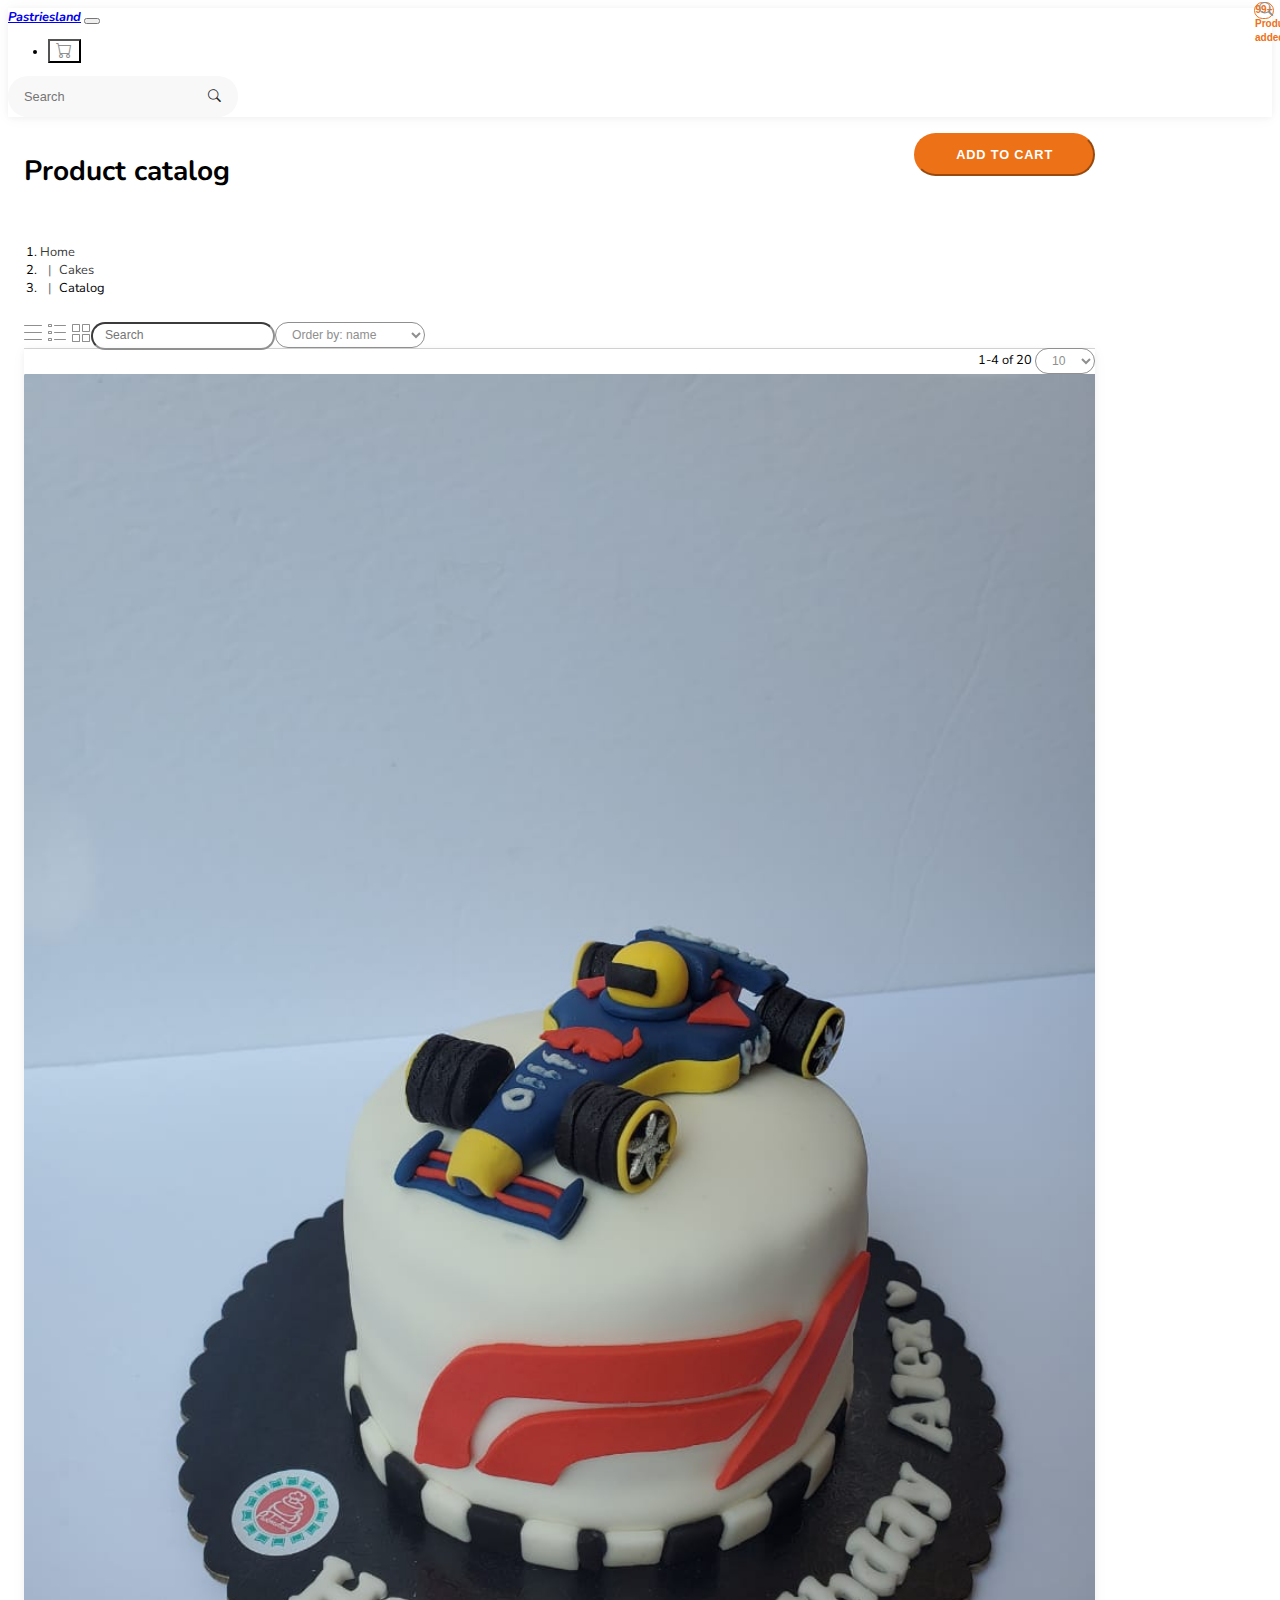
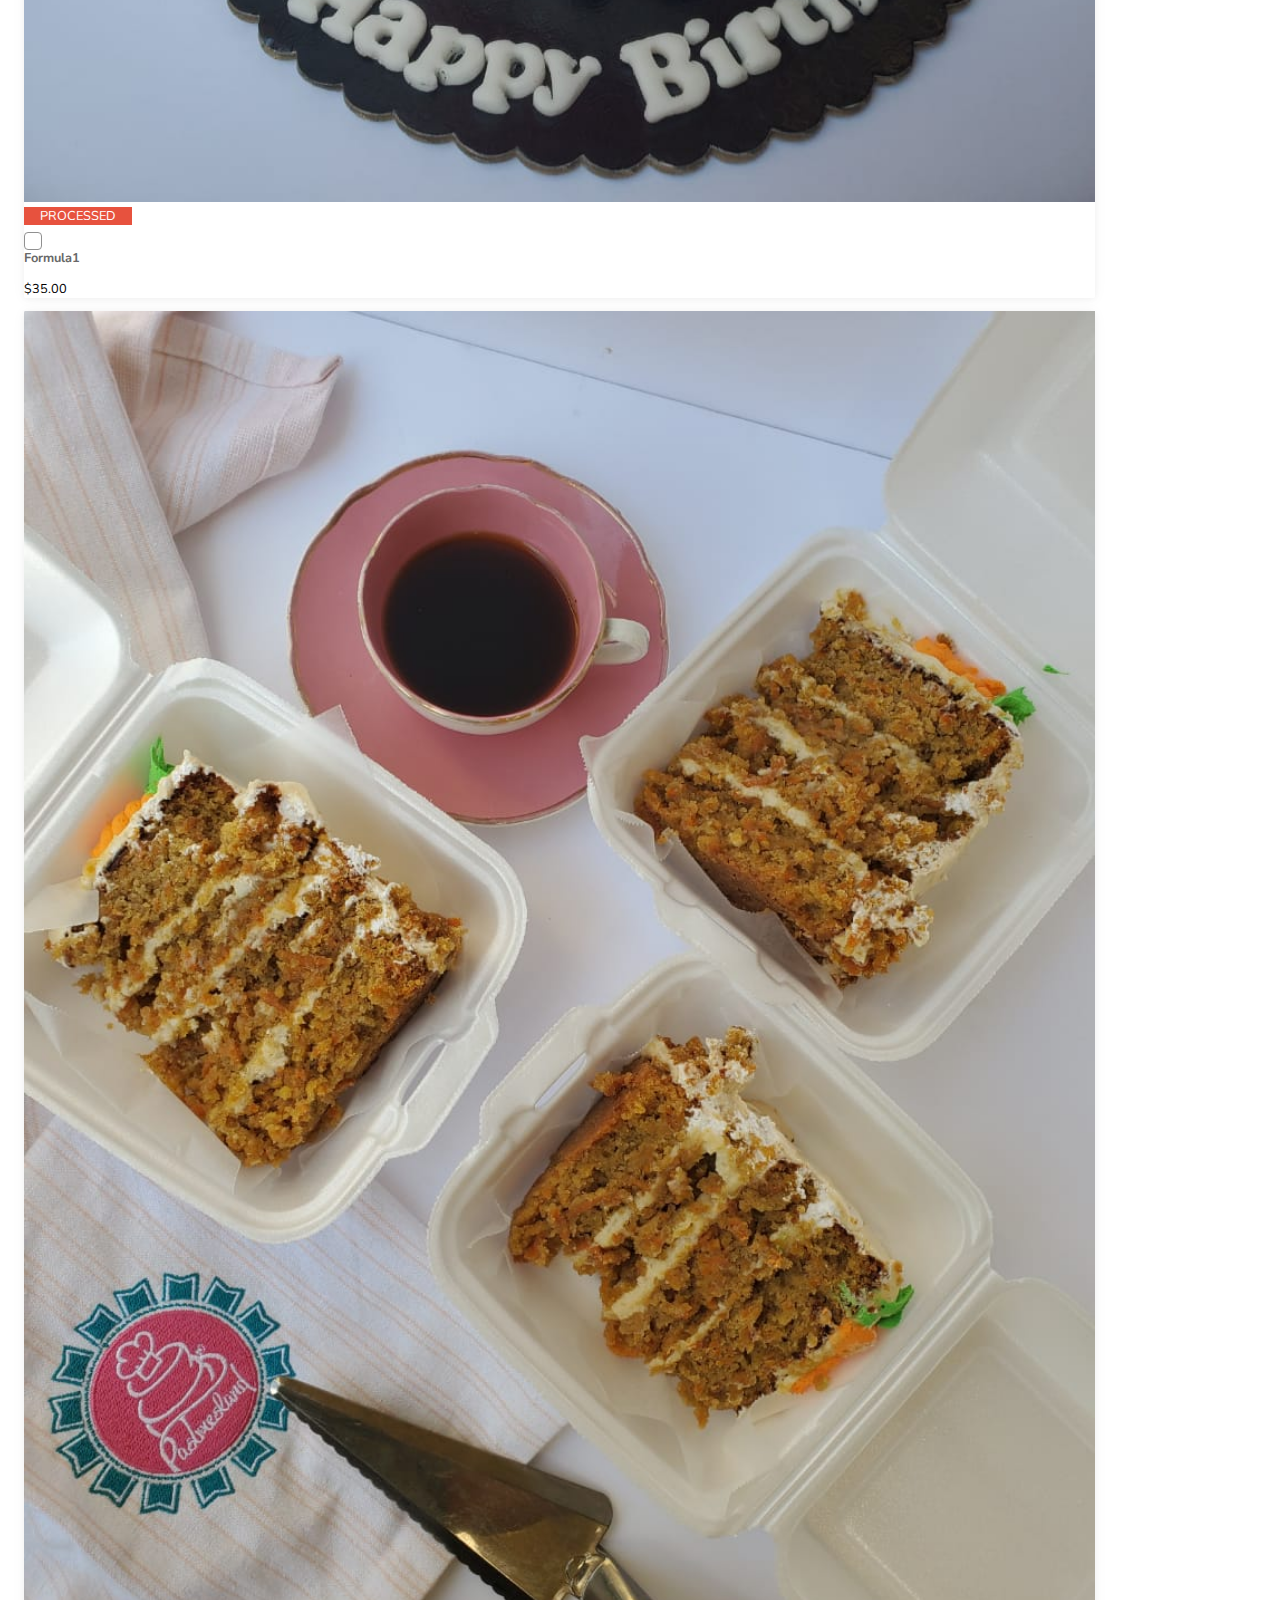
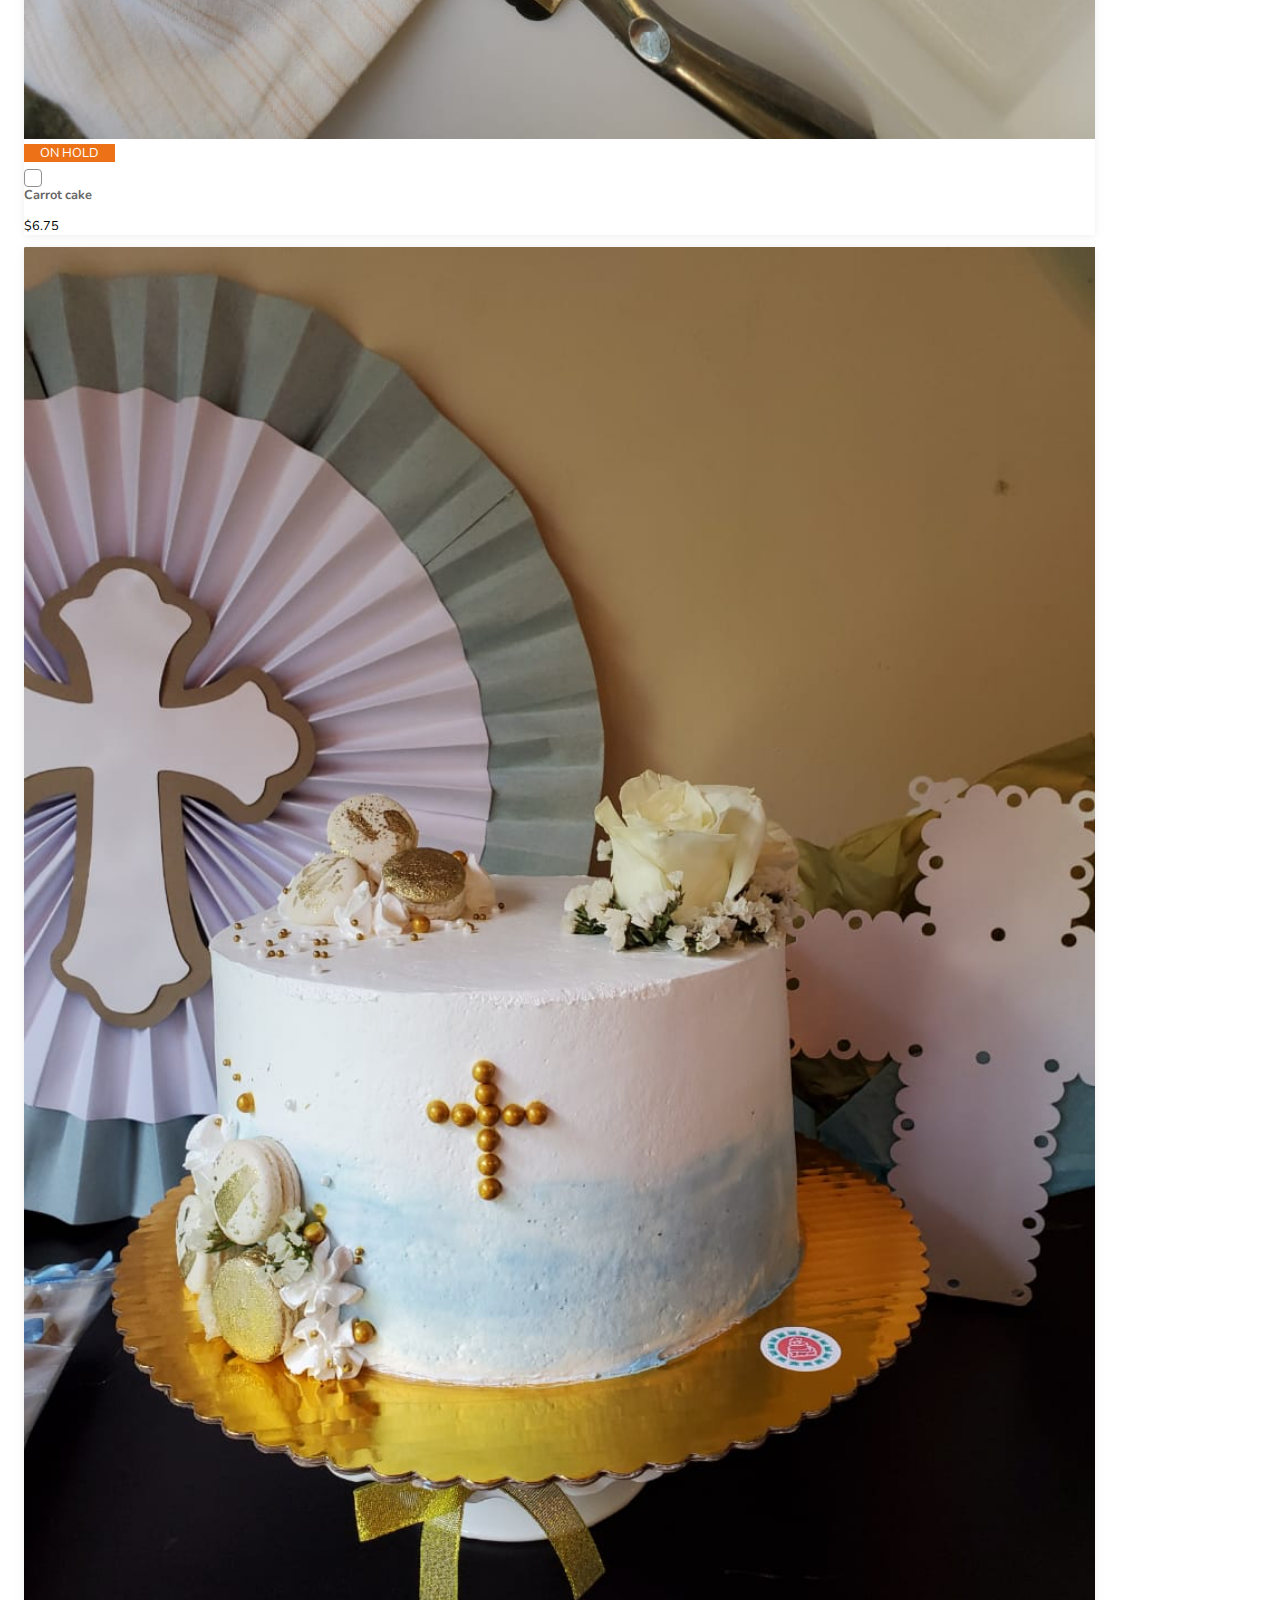
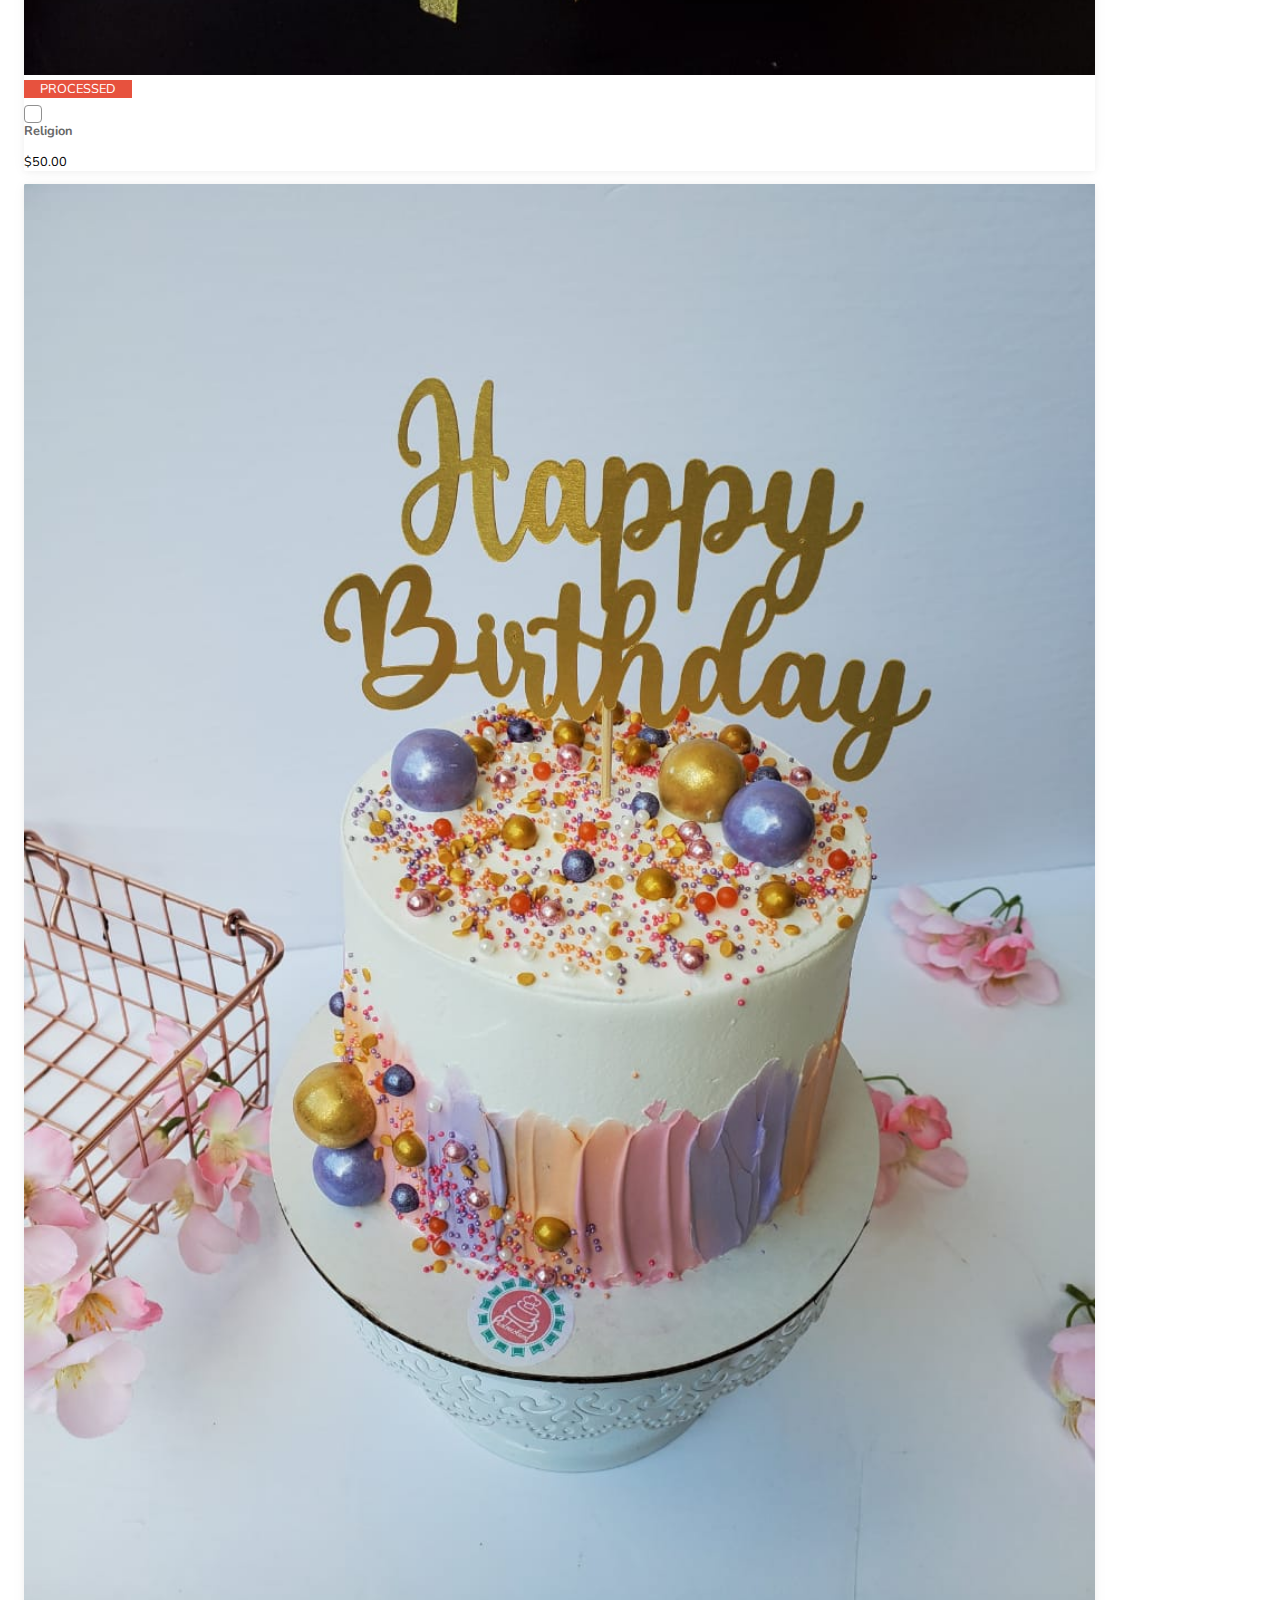
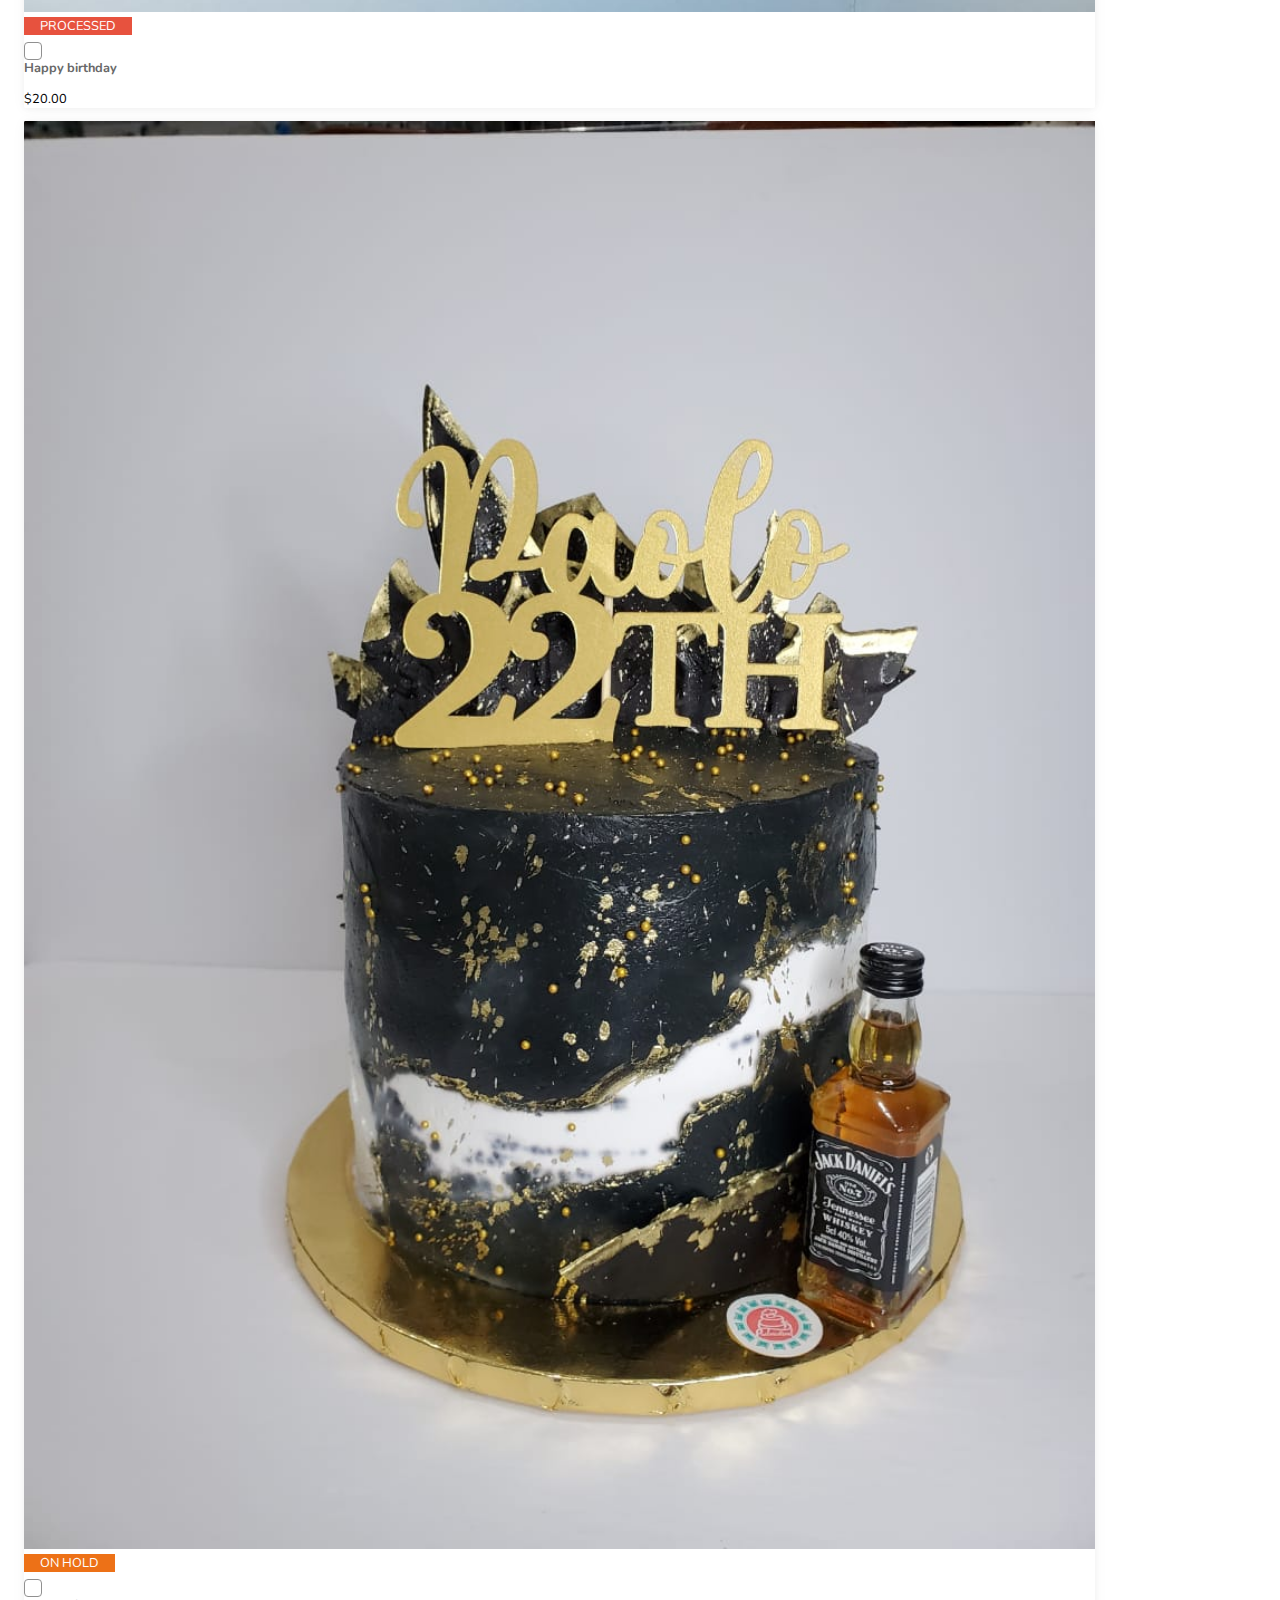
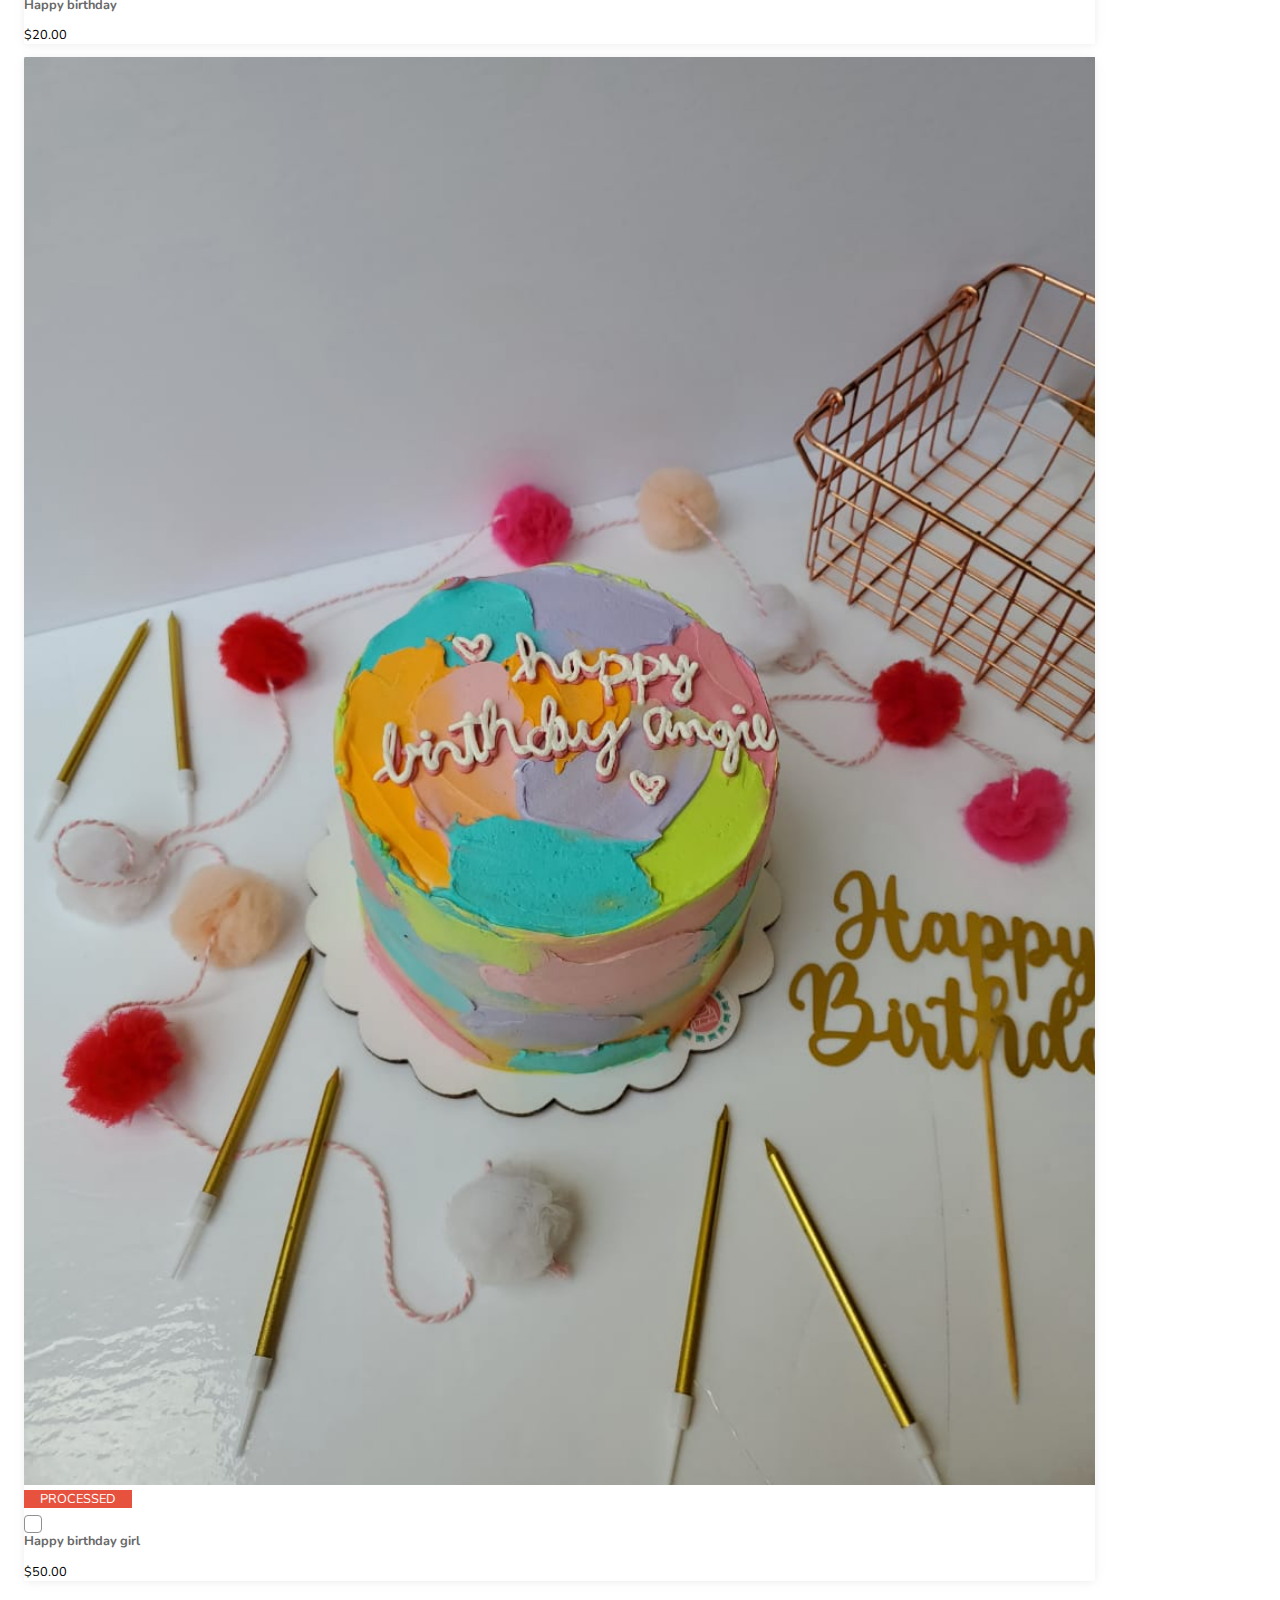
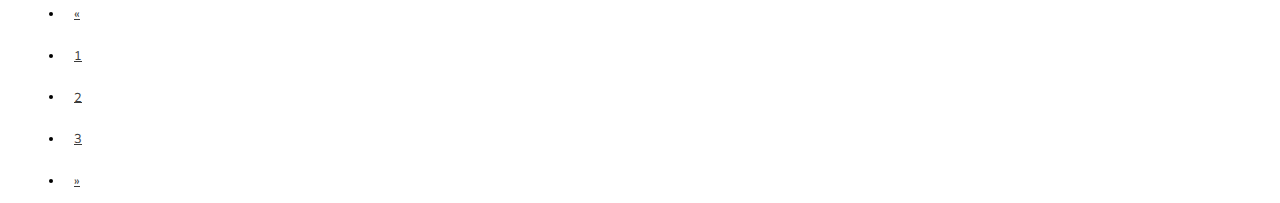
<file: Index.html>
<!doctype html>
<html lang="en">
  <head>
    <!-- Required meta tags -->
    <meta charset="UTF-8">
    <meta http-equiv="X-UA-Compatible" content="IE=edge">
    <meta name="viewport" content="width=device-width, initial-scale=1.0">

    <link href="https://cdn.jsdelivr.net/npm/bootstrap@5.1.3/dist/css/bootstrap.min.css" rel="stylesheet" integrity="sha384-1BmE4kWBq78iYhFldvKuhfTAU6auU8tT94WrHftjDbrCEXSU1oBoqyl2QvZ6jIW3" crossorigin="anonymous">
    <link rel="stylesheet" href="https://cdn.jsdelivr.net/npm/bootstrap-icons@1.7.2/font/bootstrap-icons.css">
    <link rel="stylesheet" href="css/main.css">
    <title>Pastriesland</title>
</head>
  <body class="bg-light">
      
    <!--navigation bar-->
    <nav class="navbar navbar-expand-lg navbar-light bg-white">
            <div class="container-fluid">
              <a class="navbar-brand font-weight-bold" href="#"><!--<img src="img/logo-min.jpg">--><i>Pastriesland</i></a>
              <button class="navbar-toggler" type="button" data-bs-toggle="collapse" data-bs-target="#navbarSupportedContent" aria-controls="navbarSupportedContent" aria-expanded="false" aria-label="Toggle navigation">
                <span class="navbar-toggler-icon"></span>
              </button>
              <div class="collapse navbar-collapse" id="navbarSupportedContent">
                <ul class="navbar-nav me-auto mb-2 mb-lg-0">
                  <!--<li class="nav-item">
                    <a class="nav-link active" aria-current="page" href="#">Cakes</a>
                  </li>
                  <li class="nav-item">
                    <a class="nav-link" href="#">Link</a>
                  </li>
                  <li class="nav-item dropdown">
                    <a class="nav-link dropdown-toggle" href="#" id="navbarDropdown" role="button" data-bs-toggle="dropdown" aria-expanded="false">
                      Dropdown
                    </a>
                    <ul class="dropdown-menu" aria-labelledby="navbarDropdown">
                      <li><a class="dropdown-item" href="#">Action</a></li>
                      <li><a class="dropdown-item" href="#">Another action</a></li>
                      <li><hr class="dropdown-divider"></li>
                      <li><a class="dropdown-item" href="#">Something else here</a></li>
                    </ul>
                  </li>
                  <li class="nav-item">
                    <a class="nav-link disabled">Disabled</a>
                  </li>-->
                </ul>
                <ul class="navbar-nav  me-2">
                    <li class="nav-item">
                        <button type="button" class="btn btn-empty position-relative header-icon notificationButton">
                            <i class="bi bi-cart"></i>
                            <span class="count">
                              99+
                              <span class="visually-hidden">Products added</span>
                            </span>
                          </button>
                      </li>
                  </ul>
                <form class="d-flex">
                    <div class="search">
                        <div class="input-group">
                        <input type="text" class="form-control" placeholder="Search" aria-label="Search" aria-describedby="spanSearch">
                        <span class="input-group-text" id="spanSearch"><i class="bi bi-search"></i></span>
                      </div>

                    </div>
                </form>
              </div>
            </div>
    </nav>
    <!--end of navigation bar-->

    <!--main content-->
    <main>
        <div class="container-fluid">
            <div class="row">
                <div class="col">
                    <h1>Product catalog</h1>
                    
                    <div class="top-right-button-container">
                        <button type="button" class="btn top-right-button btn-primary btn-lg" onclick="window.location.href='cart.html'">ADD TO CART</button>
                    </div>


                    <nav class="nav pt-0 breadcrumb-container d-none d-sm-block d-lg-inline-block" aria-label="breadcrumb">
                        <ol class="breadcrumb">
                            <li class="breadcrumb-item"><a href="#">Home</a></li>
                            <li class="breadcrumb-item"><a href="#">Cakes</a></li>
                            <li class="breadcrumb-item active" aria-current="page">Catalog</li>
                        </ol>
                    </nav>
                    
                    <div class="mb-2 mt-2">
                        <div id="displayOptions" class="d-md-block collapse" style="display: none;">
                            <span class="me-3 d-inline-block float-md-left">
                                <a class="me-2 view-icon">
                                    <svg xmlns="http://www.w3.org/2000/svg" viewBox="0 0 19 19">
                                        <path d="M17.5,3H.5a.5.5,0,0,1,0-1h17a.5.5,0,0,1,0,1Z" class="view-icon-svg"></path> 
                                        <path d="M17.5,10H.5a.5.5,0,0,1,0-1h17a.5.5,0,0,1,0,1Z" class="view-icon-svg"></path> 
                                        <path d="M17.5,17H.5a.5.5,0,0,1,0-1h17a.5.5,0,0,1,0,1Z" class="view-icon-svg"></path>
                                    </svg>
                                </a> 
                                <a class="me-2 view-icon">
                                    <svg xmlns="http://www.w3.org/2000/svg" viewBox="0 0 19 19">
                                        <path d="M17.5,3H6.5a.5.5,0,0,1,0-1h11a.5.5,0,0,1,0,1Z" class="view-icon-svg"></path> 
                                        <path d="M3,2V3H1V2H3m.12-1H.88A.87.87,0,0,0,0,1.88V3.12A.87.87,0,0,0,.88,4H3.12A.87.87,0,0,0,4,3.12V1.88A.87.87,0,0,0,3.12,1Z" class="view-icon-svg"></path> 
                                        <path d="M3,9v1H1V9H3m.12-1H.88A.87.87,0,0,0,0,8.88v1.24A.87.87,0,0,0,.88,11H3.12A.87.87,0,0,0,4,10.12V8.88A.87.87,0,0,0,3.12,8Z" class="view-icon-svg"></path> 
                                        <path d="M3,16v1H1V16H3m.12-1H.88a.87.87,0,0,0-.88.88v1.24A.87.87,0,0,0,.88,18H3.12A.87.87,0,0,0,4,17.12V15.88A.87.87,0,0,0,3.12,15Z" class="view-icon-svg"></path> 
                                        <path d="M17.5,10H6.5a.5.5,0,0,1,0-1h11a.5.5,0,0,1,0,1Z" class="view-icon-svg"></path> 
                                        <path d="M17.5,17H6.5a.5.5,0,0,1,0-1h11a.5.5,0,0,1,0,1Z" class="view-icon-svg"></path>
                                    </svg>
                                </a> 
                                <a class="me-2 view-icon active">
                                    <svg xmlns="http://www.w3.org/2000/svg" viewBox="0 0 19 19">
                                        <path d="M7,2V8H1V2H7m.12-1H.88A.87.87,0,0,0,0,1.88V8.12A.87.87,0,0,0,.88,9H7.12A.87.87,0,0,0,8,8.12V1.88A.87.87,0,0,0,7.12,1Z" class="view-icon-svg"></path> 
                                        <path d="M17,2V8H11V2h6m.12-1H10.88a.87.87,0,0,0-.88.88V8.12a.87.87,0,0,0,.88.88h6.24A.87.87,0,0,0,18,8.12V1.88A.87.87,0,0,0,17.12,1Z" class="view-icon-svg"></path> 
                                        <path d="M7,12v6H1V12H7m.12-1H.88a.87.87,0,0,0-.88.88v6.24A.87.87,0,0,0,.88,19H7.12A.87.87,0,0,0,8,18.12V11.88A.87.87,0,0,0,7.12,11Z" class="view-icon-svg"></path> 
                                        <path d="M17,12v6H11V12h6m.12-1H10.88a.87.87,0,0,0-.88.88v6.24a.87.87,0,0,0,.88.88h6.24a.87.87,0,0,0,.88-.88V11.88a.87.87,0,0,0-.88-.88Z" class="view-icon-svg"></path>
                                    </svg>
                                </a>
                            </span> 
                            <div class="d-block d-md-inline-block pt-1">
                                <select class="form-control form-control-sm select btn-group">
                                    <option>Order by: name</option>
                                    <option>Order by: Category</option>
                                  </select>
                                <div class="search-sm d-inline-block float-md-left me-1 align-top position-relative">
                                    <input type="text" placeholder="Search" class="form-control" id="txtSearchProducts">
                                </div>
                            </div> 
                            <div class="float-md-right pt-1">
                                <span class="text-muted text-small mr-1 mb-2">1-4 of 20</span>
                                <select class="form-control form-control-sm select btn-group">
                                    <option>10</option>
                                    <option>20</option>
                                  </select>
                            </div>
                        </div>
                    </div>
                    <div class="separator mb-5"></div>
                </div>
            </div>

            <section id="sectionProducts">
                <div class="row">
                    <!--product 1-->
                    <div class="mb-3 col-sm-6 col-lg-4 col-xl-3">
                        <div class="card">
                            <img src="img/img1.jpeg" class="card-img-top" alt="img1">
                            <span class="badge position-absolute badge-top-left badge-secondary badge-pill">PROCESSED</span>                                                  
                            <div class="card-body">
                                <div class="row">
                                    <div class="col col-2">
                                        <div class="itemCheck mb-0 custom-control custom-checkbox">
                                            <input type="checkbox" class="custom-control-input" value="true" id="chk1">
                                            <label class="custom-control-label" for="chk1"></label>
                                        </div>
                                    </div> 
                                    <div class="mb-3 col col-10">
                                        <div class="h6 mb-4 mt-1 card-subtitle">
                                            <a href="detail.html" target="_blank">Formula1</a>
                                        </div>
                                        <p class="text-muted text-small mb-0 font-weight-light card-text">$35.00</p>
                                    </div>
                                </div>
                            </div>
                          </div>
                    </div>
                    <!--product 2-->
                    <div class="mb-3 col-sm-6 col-lg-4 col-xl-3">
                        <div class="card">
                            <img src="img/img2.jpeg" class="card-img-top" alt="img2">
                            <span class="badge position-absolute badge-top-left badge-primary badge-pill">ON HOLD</span>
                            <div class="card-body">
                                <div class="row">
                                    <div class="col col-2">
                                        <div class="itemCheck mb-0 custom-control custom-checkbox">
                                            <input type="checkbox" class="custom-control-input" value="true" id="chk2">
                                            <label class="custom-control-label" for="chk2"></label>
                                        </div>
                                    </div> 
                                    <div class="mb-3 col col-10">
                                        <div class="h6 mb-4 mt-1 card-subtitle">
                                            <a href="detail.html" target="_blank">Carrot cake</a>
                                        </div>
                                        <p class="text-muted text-small mb-0 font-weight-light card-text">$6.75</p>
                                    </div>
                                </div>
                            </div>
                          </div>
                    </div>
                    <!--product 3-->
                    <div class="mb-3 col-sm-6 col-lg-4 col-xl-3">
                        <div class="card">
                            <img src="img/img4.jpeg" class="card-img-top" alt="img3">
                            <span class="badge position-absolute badge-top-left badge-secondary badge-pill">PROCESSED</span>
                            <div class="card-body">
                                <div class="row">
                                    <div class="col col-2">
                                        <div class="itemCheck mb-0 custom-control custom-checkbox">
                                            <input type="checkbox" class="custom-control-input" value="true" id="chk3">
                                            <label class="custom-control-label" for="chk3"></label>
                                        </div>
                                    </div> 
                                    <div class="mb-3 col col-10">
                                        <div class="h6 mb-4 mt-1 card-subtitle">
                                            <a href="detail.html" target="_blank">Religion</a>
                                        </div>
                                        <p class="text-muted text-small mb-0 font-weight-light card-text">$50.00</p>
                                    </div>
                                </div>
                            </div>
                          </div>
                    </div>
                    <!--product 4-->
                    <div class="mb-3 col-sm-6 col-lg-4 col-xl-3">
                        <div class="card">
                            <img src="img/img5.jpeg" class="card-img-top" alt="img4">
                            <span class="badge position-absolute badge-top-left badge-secondary badge-pill">PROCESSED</span>
                            <div class="card-body">
                                <div class="row">
                                    <div class="col col-2">
                                        <div class="itemCheck mb-0 custom-control custom-checkbox">
                                            <input type="checkbox" class="custom-control-input" value="true" id="chk4">
                                            <label class="custom-control-label" for="chk4"></label>
                                        </div>
                                    </div> 
                                    <div class="mb-3 col col-10">
                                        <div class="h6 mb-4 mt-1 card-subtitle">
                                            <a href="detail.html" target="_blank">Happy birthday</a>
                                        </div>
                                        <p class="text-muted text-small mb-0 font-weight-light card-text">$20.00</p>
                                    </div>
                                </div>
                            </div>
                          </div>
                    </div>
                    <!--product 5-->
                    <div class="mb-3 col-sm-6 col-lg-4 col-xl-3">
                        <div class="card">
                            <img src="img/img6.jpeg" class="card-img-top" alt="img5">
                            <span class="badge position-absolute badge-top-left badge-primary badge-pill">ON HOLD</span>
                            <div class="card-body">
                                <div class="row">
                                    <div class="col col-2">
                                        <div class="itemCheck mb-0 custom-control custom-checkbox">
                                            <input type="checkbox" class="custom-control-input" value="true" id="chk5">
                                            <label class="custom-control-label" for="chk5"></label>
                                        </div>
                                    </div> 
                                    <div class="mb-3 col col-10">
                                        <div class="h6 mb-4 mt-1 card-subtitle">
                                            <a href="detail.html" target="_blank">Happy birthday</a>
                                        </div>
                                        <p class="text-muted text-small mb-0 font-weight-light card-text">$20.00</p>
                                    </div>
                                </div>
                            </div>
                          </div>
                    </div>
                    <!--product 6-->
                    <div class="mb-3 col-sm-6 col-lg-4 col-xl-3">
                        <div class="card">
                            <img src="img/img7.jpeg" class="card-img-top" alt="img6">
                            <span class="badge position-absolute badge-top-left badge-secondary badge-pill">PROCESSED</span>
                            <div class="card-body">
                                <div class="row">
                                    <div class="col col-2">
                                        <div class="itemCheck mb-0 custom-control custom-checkbox">
                                            <input type="checkbox" class="custom-control-input" value="true" id="chk6">
                                            <label class="custom-control-label" for="chk6"></label>
                                        </div>
                                    </div> 
                                    <div class="mb-3 col col-10">
                                        <div class="h6 mb-4 mt-1 card-subtitle">
                                            <a href="detail.html" target="_blank">Happy birthday girl</a>
                                        </div>
                                        <p class="text-muted text-small mb-0 font-weight-light card-text">$50.00</p>
                                    </div>
                                </div>
                            </div>
                          </div>
                    </div>
                </div>
            </section>

            <section>
                <div class="row">
                    <div class="col">
                        <nav aria-label="Page navigation example">
                            <ul class="pagination justify-content-center">
                              <li class="page-item">
                                <a class="page-link" href="#" aria-label="Previous">
                                  <span aria-hidden="true">&laquo;</span>
                                </a>
                              </li>
                              <li class="page-item"><a class="page-link" href="#">1</a></li>
                              <li class="page-item"><a class="page-link" href="#">2</a></li>
                              <li class="page-item"><a class="page-link" href="#">3</a></li>
                              <li class="page-item">
                                <a class="page-link" href="#" aria-label="Next">
                                  <span aria-hidden="true">&raquo;</span>
                                </a>
                              </li>
                            </ul>
                          </nav>
                    </div>
                </div>
            </section>
        </div>
        
    </main>

    



    <script src="https://cdn.jsdelivr.net/npm/bootstrap@5.1.3/dist/js/bootstrap.bundle.min.js" integrity="sha384-ka7Sk0Gln4gmtz2MlQnikT1wXgYsOg+OMhuP+IlRH9sENBO0LRn5q+8nbTov4+1p" crossorigin="anonymous"></script>
  </body>
</html>
</file>
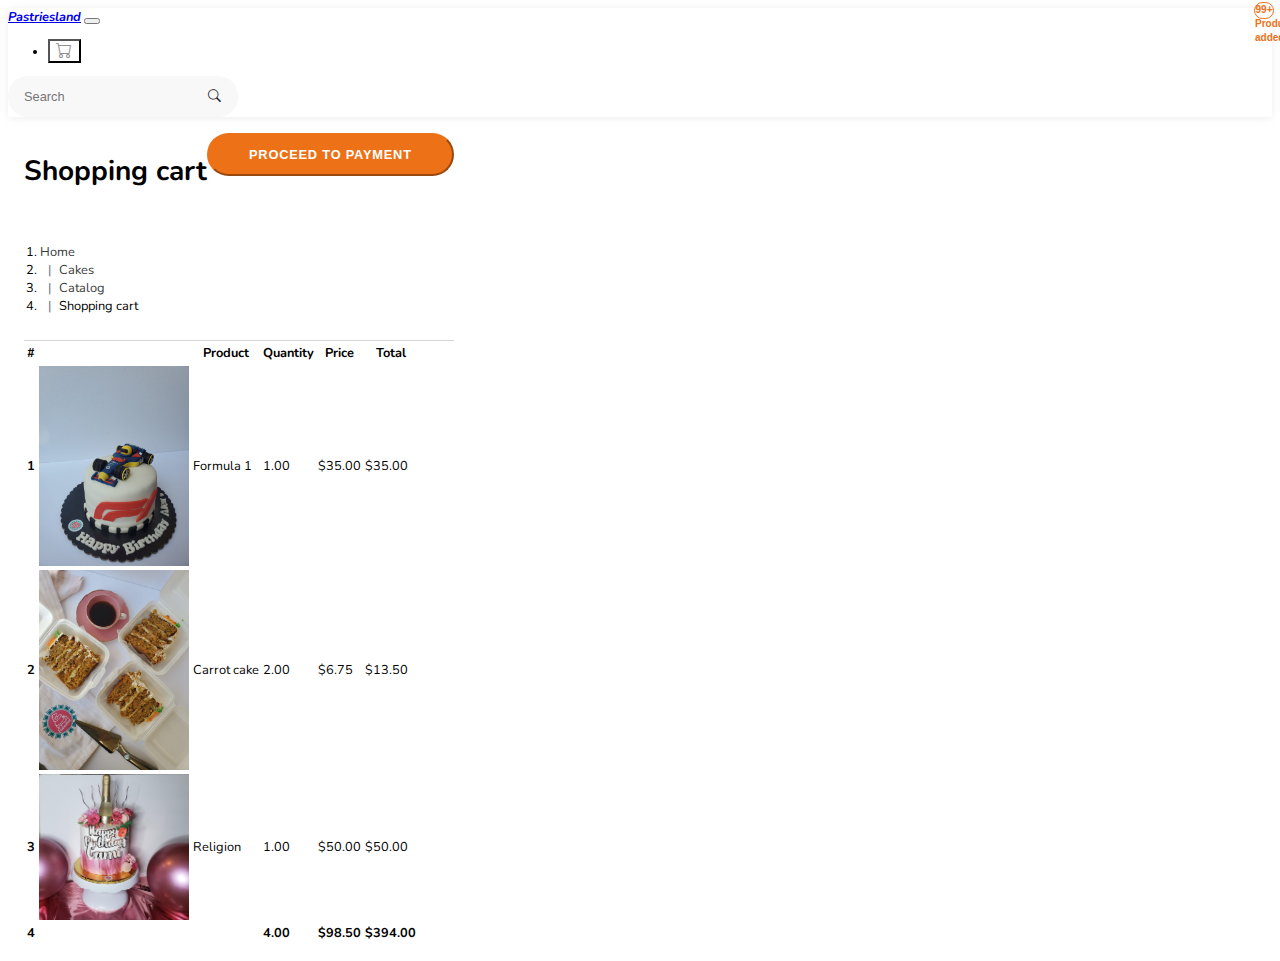
<file: cart.html>
<!DOCTYPE html>
<html lang="en">
<head>
    <meta charset="UTF-8">
    <meta http-equiv="X-UA-Compatible" content="IE=edge">
    <meta name="viewport" content="width=device-width, initial-scale=1.0">

    <link href="https://cdn.jsdelivr.net/npm/bootstrap@5.1.3/dist/css/bootstrap.min.css" rel="stylesheet" integrity="sha384-1BmE4kWBq78iYhFldvKuhfTAU6auU8tT94WrHftjDbrCEXSU1oBoqyl2QvZ6jIW3" crossorigin="anonymous">
    <link rel="stylesheet" href="https://cdn.jsdelivr.net/npm/bootstrap-icons@1.7.2/font/bootstrap-icons.css">
    <link rel="stylesheet" href="css/main.css">
    <title>Shopping cart</title>
</head>
<body class="bg-light">
    <!--navigation bar-->
    <nav class="navbar navbar-expand-lg navbar-light bg-white">
        <div class="container-fluid">
          <a class="navbar-brand font-weight-bold" href="#"><!--<img src="img/logo-min.jpg">--><i>Pastriesland</i></a>
          <button class="navbar-toggler" type="button" data-bs-toggle="collapse" data-bs-target="#navbarSupportedContent" aria-controls="navbarSupportedContent" aria-expanded="false" aria-label="Toggle navigation">
            <span class="navbar-toggler-icon"></span>
          </button>
          <div class="collapse navbar-collapse" id="navbarSupportedContent">
            <ul class="navbar-nav me-auto mb-2 mb-lg-0">
              <!--<li class="nav-item">
                <a class="nav-link active" aria-current="page" href="#">Cakes</a>
              </li>
              <li class="nav-item">
                <a class="nav-link" href="#">Link</a>
              </li>
              <li class="nav-item dropdown">
                <a class="nav-link dropdown-toggle" href="#" id="navbarDropdown" role="button" data-bs-toggle="dropdown" aria-expanded="false">
                  Dropdown
                </a>
                <ul class="dropdown-menu" aria-labelledby="navbarDropdown">
                  <li><a class="dropdown-item" href="#">Action</a></li>
                  <li><a class="dropdown-item" href="#">Another action</a></li>
                  <li><hr class="dropdown-divider"></li>
                  <li><a class="dropdown-item" href="#">Something else here</a></li>
                </ul>
              </li>
              <li class="nav-item">
                <a class="nav-link disabled">Disabled</a>
              </li>-->
            </ul>
            <ul class="navbar-nav  me-2">
                <li class="nav-item">
                    <button type="button" class="btn btn-empty position-relative header-icon notificationButton">
                        <i class="bi bi-cart"></i>
                        <span class="count">
                          99+
                          <span class="visually-hidden">Products added</span>
                        </span>
                      </button>
                  </li>
              </ul>
            <form class="d-flex">
                <div class="search">
                    <div class="input-group">
                    <input type="text" class="form-control" placeholder="Search" aria-label="Search" aria-describedby="spanSearch">
                    <span class="input-group-text" id="spanSearch"><i class="bi bi-search"></i></span>
                  </div>

                </div>
            </form>
          </div>
        </div>
    </nav>
    <!--end of navigation bar-->


    <!--main content-->
    <main>
        <div class="container-fluid">
            <div class="row">
                <div class="col">
                    <h1>Shopping cart</h1>
                    
                    <div class="top-right-button-container">
                        <button type="button" class="btn top-right-button btn-primary btn-lg">PROCEED TO PAYMENT</button>
                    </div>


                    <nav class="nav pt-0 breadcrumb-container d-none d-sm-block d-lg-inline-block" aria-label="breadcrumb">
                        <ol class="breadcrumb">
                            <li class="breadcrumb-item"><a href="#">Home</a></li>
                            <li class="breadcrumb-item"><a href="#">Cakes</a></li>
                            <li class="breadcrumb-item"><a href="#">Catalog</a></li>
                            <li class="breadcrumb-item active" aria-current="page">Shopping cart</li>
                        </ol>
                    </nav>
                    
                    
                    <div class="separator mb-5"></div>
                </div>
            </div>

            <section id="shopping-cart">
                <div class="row">
                    <div class="col col-8">

                        <table class="table align-middle">
                            <thead>
                              <tr>
                                <th scope="col">#</th>
                                <th scope="col-2"></th>
                                <th scope="col">Product</th>
                                <th scope="col">Quantity</th>
                                <th scope="col">Price</th>
                                <th scope="col">Total</th>
                              </tr>
                            </thead>
                            <tbody>
                              <tr>
                                <th scope="row">1</th>
                                <td class="td-150">
                                    <a href="img/img1.jpeg" class="d-flex cart-thumb">
                                        <img src="img/img1.jpeg" alt="Formula1" class="list-thumbnail responsive border-0">
                                    </a>
                                </td>
                                <td>Formula 1</td>
                                <td>1.00</td>
                                <td>$35.00</td>
                                <td>$35.00</td>
                              </tr>
                              <tr>
                                <th scope="row">2</th>
                                <td class="td-150">
                                    <a href="img/img2.jpeg" class="d-flex cart-thumb">
                                        <img src="img/img2.jpeg" alt="Carrot cake" class="list-thumbnail responsive border-0">
                                    </a>
                                </td>
                                <td>Carrot cake</td>
                                <td>2.00</td>
                                <td>$6.75</td>
                                <td>$13.50</td>
                              </tr>
                              <tr>
                                <th scope="row">3</th>
                                <td class="td-150">
                                    <a href="img/img3.jpeg" class="d-flex cart-thumb">
                                        <img src="img/img3.jpeg" alt="Religion" class="list-thumbnail responsive border-0">
                                    </a>
                                </td>
                                <td>Religion</td>
                                <td>1.00</td>
                                <td>$50.00</td>
                                <td>$50.00</td>
                              </tr>
                            </tbody>
                            <tfoot class="font-weight-bold">
                                <tr>
                                    <th scope="row" >4</th>
                                    <td colspan="2"></td>
                                    <td>4.00</td>
                                    <td>$98.50</td>
                                    <td>$394.00</td>
                                  </tr>
                            </tfoot>
                          </table>
                    </div>
                    <div class="col-lg-4 col-12">
                        <div class="card">
                            
                        </div>
                    </div>
                </div>

            </section>


        </div>
    </main>
    
    <script src="https://cdn.jsdelivr.net/npm/bootstrap@5.1.3/dist/js/bootstrap.bundle.min.js" integrity="sha384-ka7Sk0Gln4gmtz2MlQnikT1wXgYsOg+OMhuP+IlRH9sENBO0LRn5q+8nbTov4+1p" crossorigin="anonymous"></script>
</body>
</html>
</file>
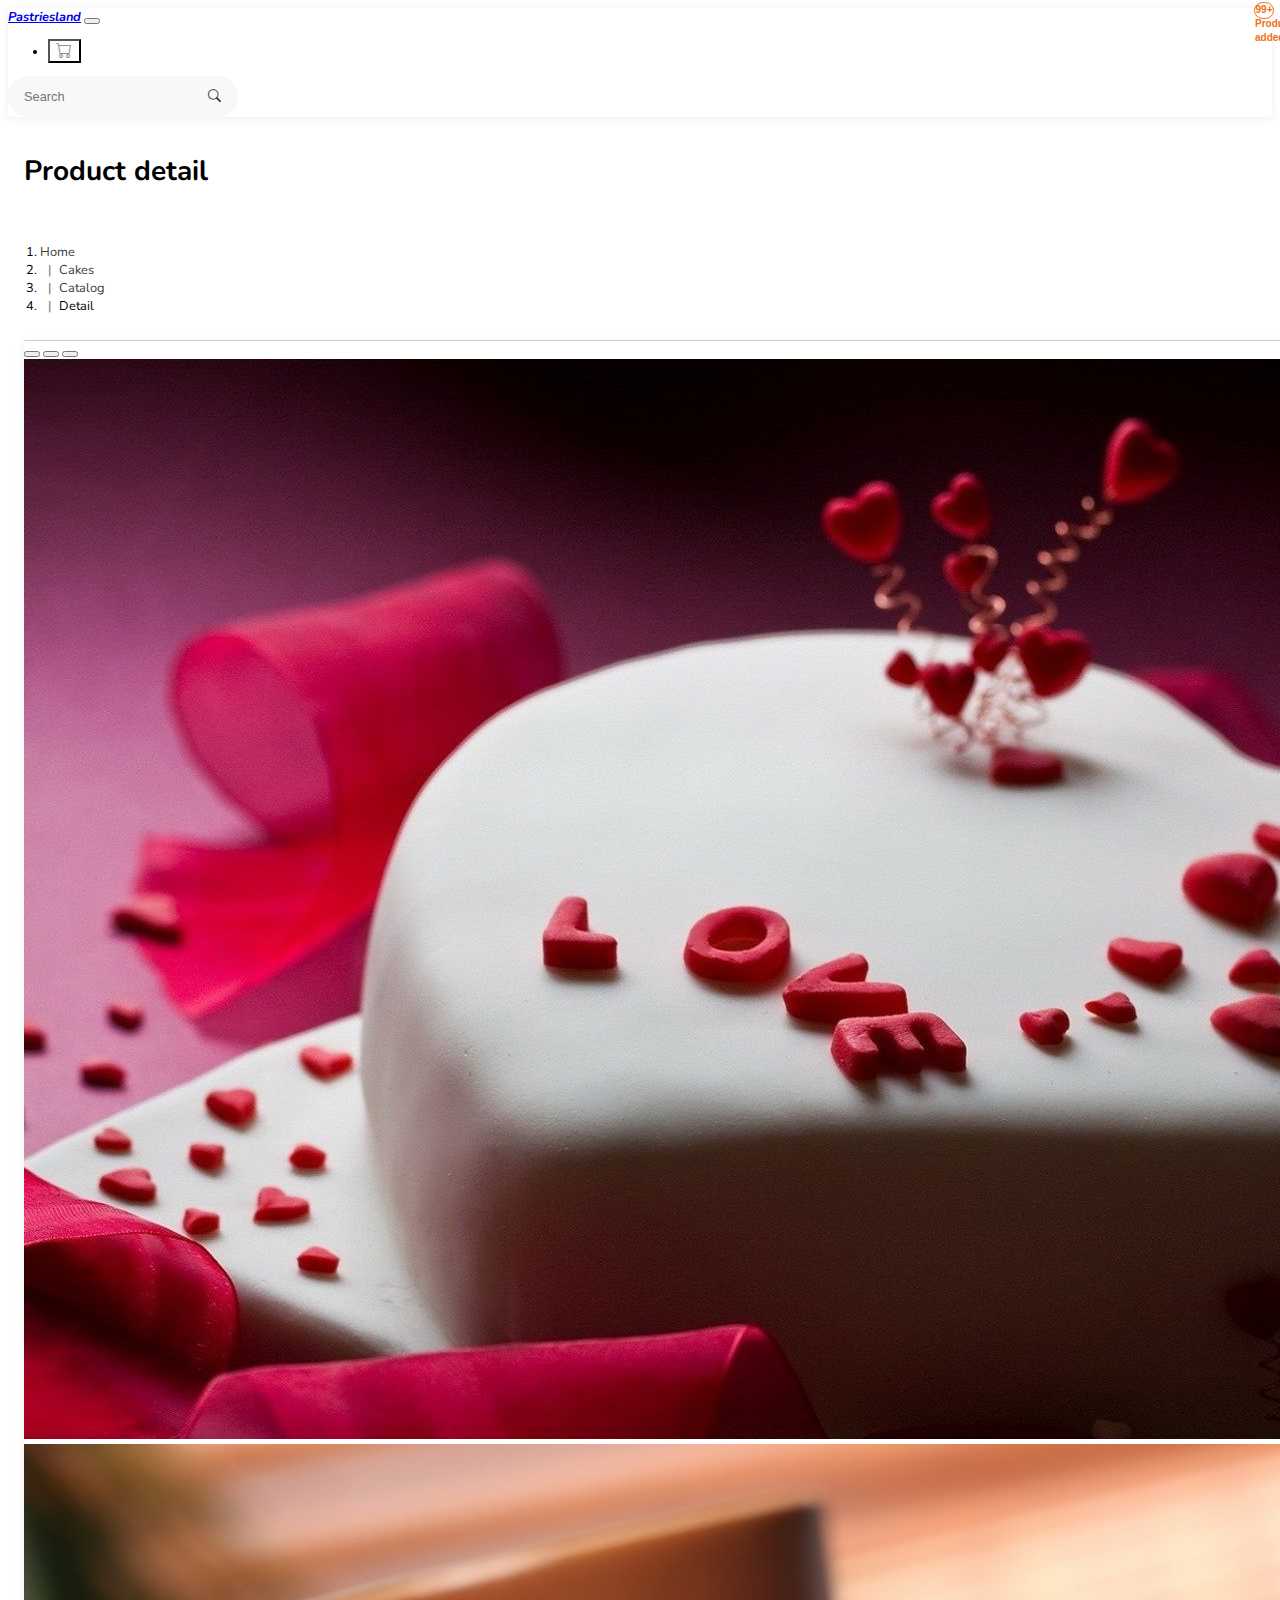
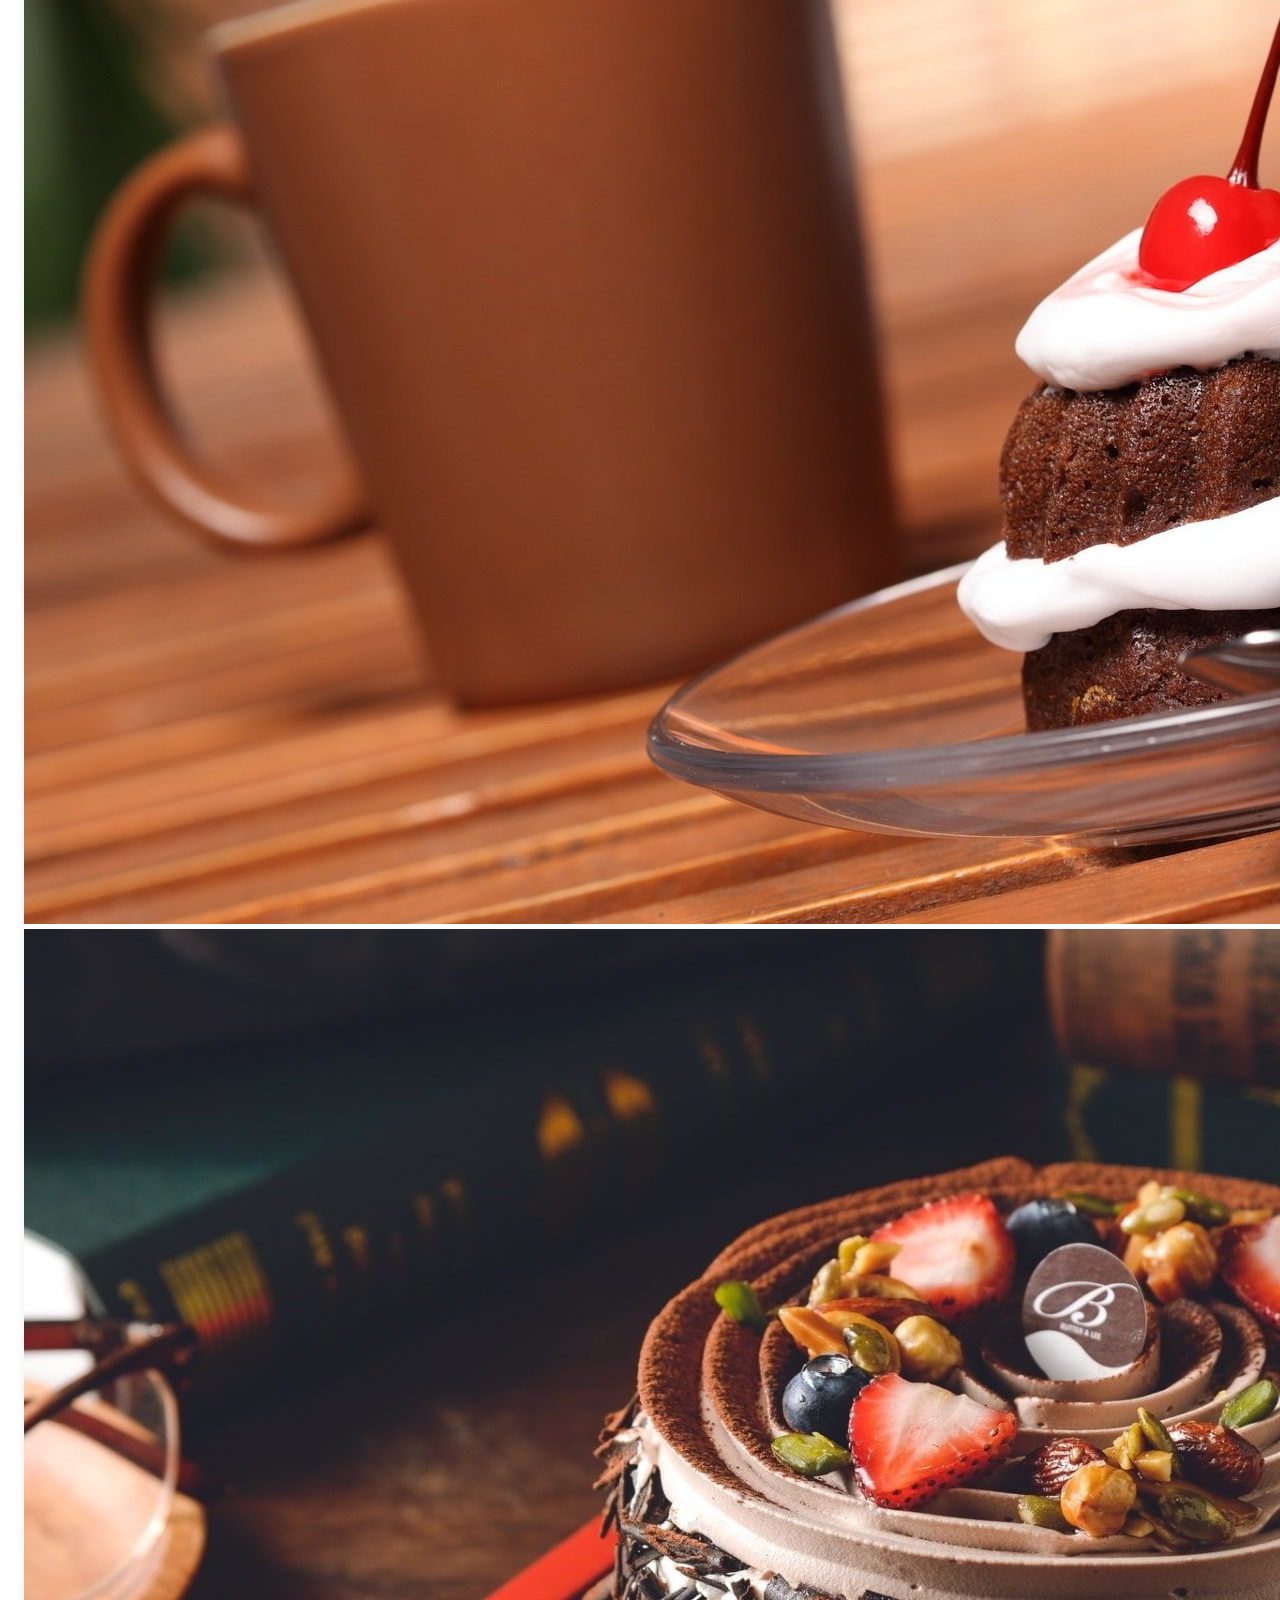
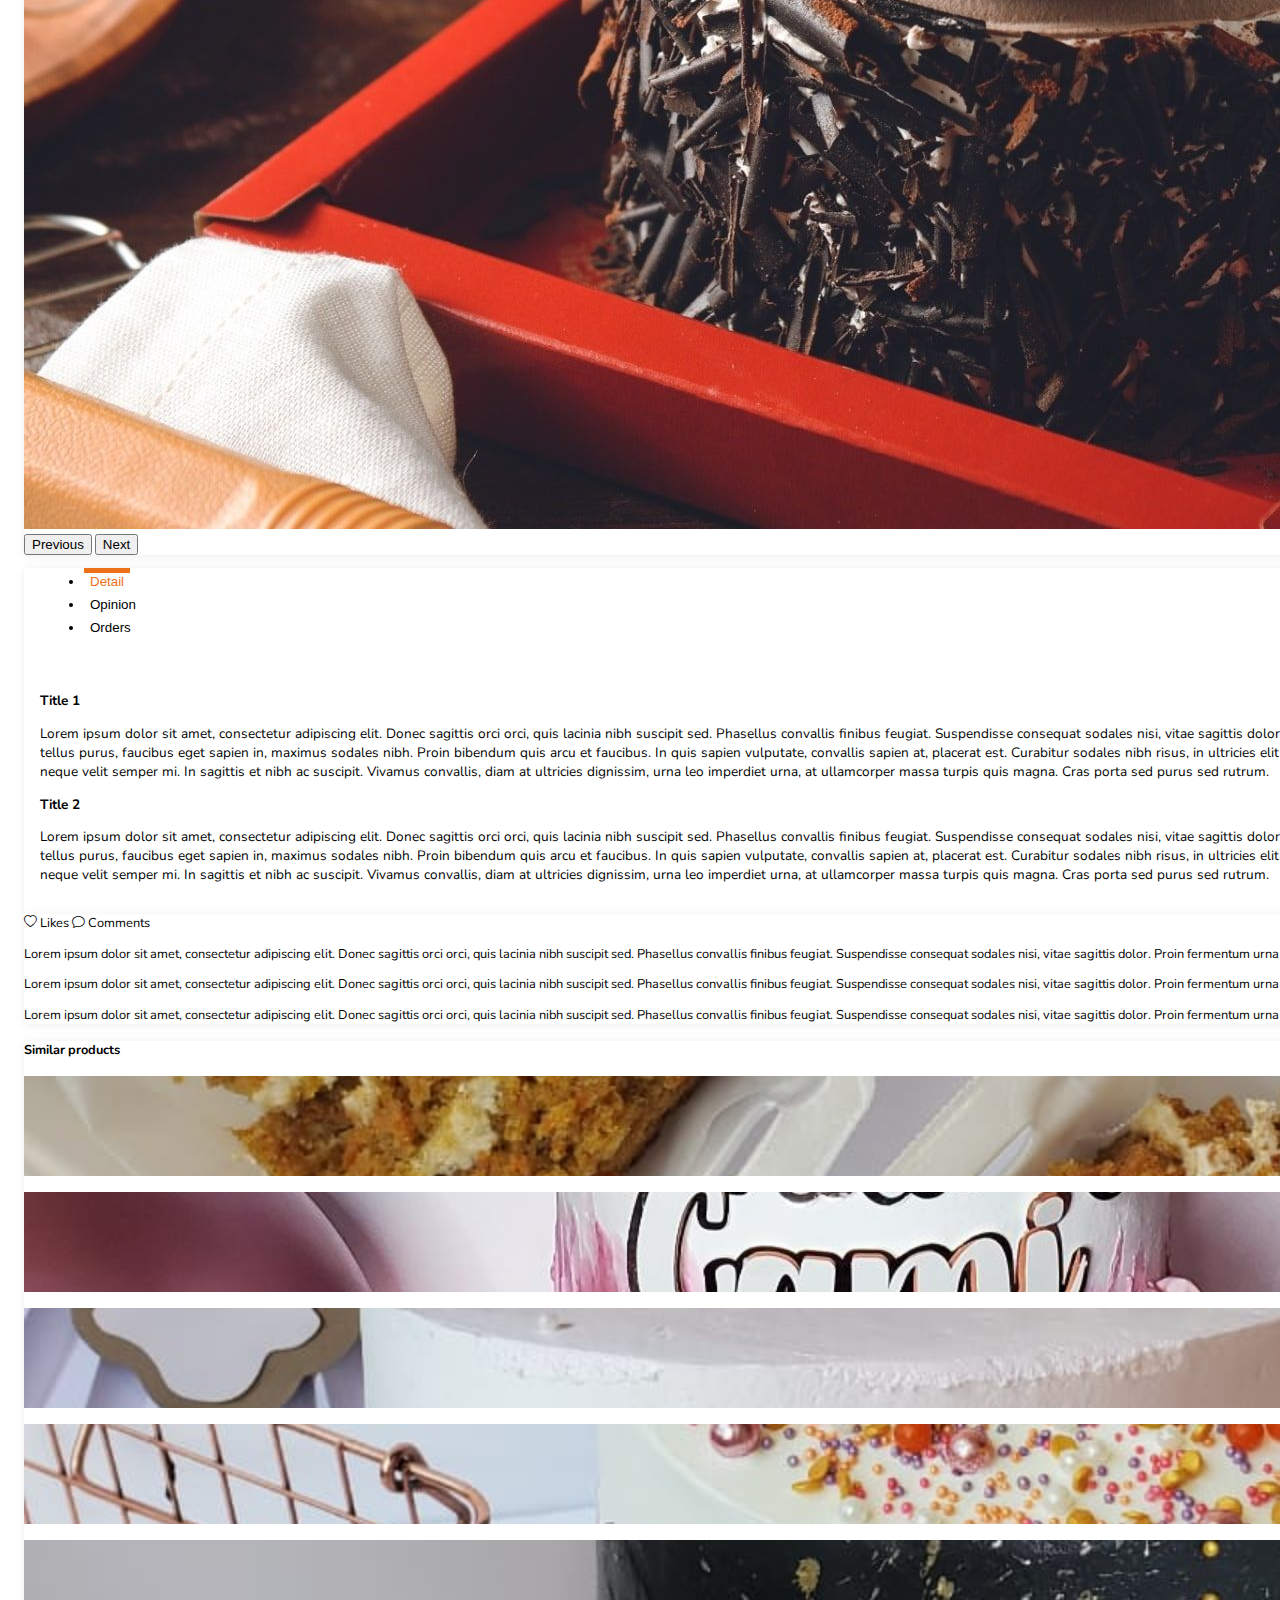
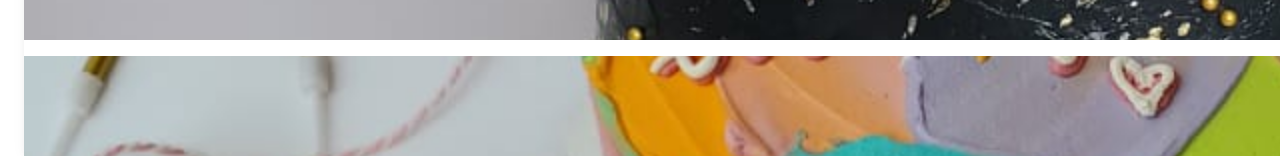
<file: detail.html>
<!DOCTYPE html>
<html lang="en">
<head>
    <meta charset="UTF-8">
    <meta http-equiv="X-UA-Compatible" content="IE=edge">
    <meta name="viewport" content="width=device-width, initial-scale=1.0">

    <link href="https://cdn.jsdelivr.net/npm/bootstrap@5.1.3/dist/css/bootstrap.min.css" rel="stylesheet" integrity="sha384-1BmE4kWBq78iYhFldvKuhfTAU6auU8tT94WrHftjDbrCEXSU1oBoqyl2QvZ6jIW3" crossorigin="anonymous">
    <link rel="stylesheet" href="https://cdn.jsdelivr.net/npm/bootstrap-icons@1.7.2/font/bootstrap-icons.css">
    <link rel="stylesheet" href="css/main.css">
    <title>Product detail</title>
</head>
<body class="bg-light">
    <!--navigation bar-->
    <nav class="navbar navbar-expand-lg navbar-light bg-white">
        <div class="container-fluid">
          <a class="navbar-brand font-weight-bold" href="#"><!--<img src="img/logo-min.jpg">--><i>Pastriesland</i></a>
          <button class="navbar-toggler" type="button" data-bs-toggle="collapse" data-bs-target="#navbarSupportedContent" aria-controls="navbarSupportedContent" aria-expanded="false" aria-label="Toggle navigation">
            <span class="navbar-toggler-icon"></span>
          </button>
          <div class="collapse navbar-collapse" id="navbarSupportedContent">
            <ul class="navbar-nav me-auto mb-2 mb-lg-0">
              <!--<li class="nav-item">
                <a class="nav-link active" aria-current="page" href="#">Cakes</a>
              </li>
              <li class="nav-item">
                <a class="nav-link" href="#">Link</a>
              </li>
              <li class="nav-item dropdown">
                <a class="nav-link dropdown-toggle" href="#" id="navbarDropdown" role="button" data-bs-toggle="dropdown" aria-expanded="false">
                  Dropdown
                </a>
                <ul class="dropdown-menu" aria-labelledby="navbarDropdown">
                  <li><a class="dropdown-item" href="#">Action</a></li>
                  <li><a class="dropdown-item" href="#">Another action</a></li>
                  <li><hr class="dropdown-divider"></li>
                  <li><a class="dropdown-item" href="#">Something else here</a></li>
                </ul>
              </li>
              <li class="nav-item">
                <a class="nav-link disabled">Disabled</a>
              </li>-->
            </ul>
            <ul class="navbar-nav  me-2">
                <li class="nav-item">
                    <button type="button" class="btn btn-empty position-relative header-icon notificationButton">
                        <i class="bi bi-cart"></i>
                        <span class="count">
                          99+
                          <span class="visually-hidden">Products added</span>
                        </span>
                      </button>
                  </li>
              </ul>
            <form class="d-flex">
                <div class="search">
                    <div class="input-group">
                    <input type="text" class="form-control" placeholder="Search" aria-label="Search" aria-describedby="spanSearch">
                    <span class="input-group-text" id="spanSearch"><i class="bi bi-search"></i></span>
                  </div>

                </div>
            </form>
          </div>
        </div>
    </nav>
    <!--end of navigation bar-->

    <!--main content-->
    <main>
        <div class="container-fluid">
            <div class="row">
                <div class="col">
                    <h1>Product detail</h1>
                    
                    <div class="top-right-button-container">
                        <button type="button" class="btn top-right-button btn-primary btn-lg" onclick="window.location.href='cart.html'">ADD TO CART</button>
                    </div>


                    <nav class="nav pt-0 breadcrumb-container d-none d-sm-block d-lg-inline-block" aria-label="breadcrumb">
                        <ol class="breadcrumb">
                            <li class="breadcrumb-item"><a href="#">Home</a></li>
                            <li class="breadcrumb-item"><a href="#">Cakes</a></li>
                            <li class="breadcrumb-item"><a href="#">Catalog</a></li>
                            <li class="breadcrumb-item active" aria-current="page">Detail</li>
                        </ol>
                    </nav>
                    
                    
                    <div class="separator mb-5"></div>
                </div>
            </div>

            <section id="product-detail">
                <div class="row">
                    <div class="col-left col-xl-8 col-12">
                        <!--carousel section-->
                        <div class="card mb-4">
                            <div class="card-body">

                                <div id="carouselExampleIndicators" class="carousel slide" data-bs-ride="carousel">
                                    <div class="carousel-indicators">
                                      <button type="button" data-bs-target="#carouselExampleIndicators" data-bs-slide-to="0" class="active" aria-current="true" aria-label="Slide 1"></button>
                                      <button type="button" data-bs-target="#carouselExampleIndicators" data-bs-slide-to="1" aria-label="Slide 2"></button>
                                      <button type="button" data-bs-target="#carouselExampleIndicators" data-bs-slide-to="2" aria-label="Slide 3"></button>
                                    </div>
                                    <div class="carousel-inner">
                                      <div class="carousel-item active">
                                        <img src="img/carousel/carousel1.jpg" class="d-block w-100" alt="...">
                                      </div>
                                      <div class="carousel-item">
                                        <img src="img/carousel/carousel2.jpg" class="d-block w-100" alt="...">
                                      </div>
                                      <div class="carousel-item">
                                        <img src="img/carousel/carousel3.jpg" class="d-block w-100" alt="...">
                                      </div>
                                    </div>
                                    <button class="carousel-control-prev" type="button" data-bs-target="#carouselExampleIndicators" data-bs-slide="prev">
                                      <span class="carousel-control-prev-icon" aria-hidden="true"></span>
                                      <span class="visually-hidden">Previous</span>
                                    </button>
                                    <button class="carousel-control-next" type="button" data-bs-target="#carouselExampleIndicators" data-bs-slide="next">
                                      <span class="carousel-control-next-icon" aria-hidden="true"></span>
                                      <span class="visually-hidden">Next</span>
                                    </button>
                                  </div>
                            </div>
                        </div>

                        <!--detail section-->
                        <div class="card mb-4">
                            <div class="card-header">
                                
                            <ul class="nav nav-tabs" id="detailTab" role="tablist">
                                <li class="nav-item" role="presentation">
                                  <button class="nav-link active" id="detail-tab" data-bs-toggle="tab" data-bs-target="#detail" type="button" role="tab" aria-controls="detail" aria-selected="true">Detail</button>
                                </li>
                                <li class="nav-item" role="presentation">
                                  <button class="nav-link" id="opinion-tab" data-bs-toggle="tab" data-bs-target="#opinion" type="button" role="tab" aria-controls="opinion" aria-selected="false">Opinion</button>
                                </li>
                                <li class="nav-item" role="presentation">
                                  <button class="nav-link" id="orders-tab" data-bs-toggle="tab" data-bs-target="#orders" type="button" role="tab" aria-controls="orders" aria-selected="false">Orders</button>
                                </li>
                              </ul>
                            </div>
                            <div>
                                <div class="tab-content" id="detailTabContent">
                                  <div class="tab-pane fade show active" id="detail" role="tabpanel" aria-labelledby="detail-tab">
                                          <div class="row">
                                              <div class="col-12">
                                                  <p class="font-weight-bold">Title 1</p>
                                                  <p>Lorem ipsum dolor sit amet, consectetur adipiscing elit. Donec sagittis orci orci, quis lacinia nibh suscipit sed. Phasellus convallis finibus feugiat. Suspendisse consequat sodales nisi, vitae sagittis dolor. Proin fermentum urna ut urna finibus aliquet. In dictum erat non arcu condimentum mattis. Aenean tellus purus, faucibus eget sapien in, maximus sodales nibh. Proin bibendum quis arcu et faucibus. In quis sapien vulputate, convallis sapien at, placerat est. Curabitur sodales nibh risus, in ultricies elit molestie non. Mauris suscipit, libero quis feugiat tempus, neque magna scelerisque arcu, a sodales neque velit semper mi. In sagittis et nibh ac suscipit. Vivamus convallis, diam at ultricies dignissim, urna leo imperdiet urna, at ullamcorper massa turpis quis magna. Cras porta sed purus sed rutrum.</p>

                                                  <p class="font-weight-bold">Title 2</p>
                                                  <p>Lorem ipsum dolor sit amet, consectetur adipiscing elit. Donec sagittis orci orci, quis lacinia nibh suscipit sed. Phasellus convallis finibus feugiat. Suspendisse consequat sodales nisi, vitae sagittis dolor. Proin fermentum urna ut urna finibus aliquet. In dictum erat non arcu condimentum mattis. Aenean tellus purus, faucibus eget sapien in, maximus sodales nibh. Proin bibendum quis arcu et faucibus. In quis sapien vulputate, convallis sapien at, placerat est. Curabitur sodales nibh risus, in ultricies elit molestie non. Mauris suscipit, libero quis feugiat tempus, neque magna scelerisque arcu, a sodales neque velit semper mi. In sagittis et nibh ac suscipit. Vivamus convallis, diam at ultricies dignissim, urna leo imperdiet urna, at ullamcorper massa turpis quis magna. Cras porta sed purus sed rutrum.</p>
                                              </div>
                                          </div>
                                  </div>
                                  <div class="tab-pane fade" id="opinion" role="tabpanel" aria-labelledby="opinion-tab">
  
                                  </div>
                                  <div class="tab-pane fade" id="orders" role="tabpanel" aria-labelledby="orders-tab">
  
                                  </div>
                                </div>

                            </div>
                        </div>
                    </div>
                    <div class="col-right col-xl-4 col-12">
                        <div class="card mb-4">
                            <div class="card-body">
                                <div class="mb-3">
                                    <div class="d-inline-block"><i class="bi bi-heart"></i> Likes</div>
                                    <div class="d-inline-block"><i class="bi bi-chat"></i> Comments</div>
                                </div>

                                <div class="mb-3">
                                    <p>Lorem ipsum dolor sit amet, consectetur adipiscing elit. Donec sagittis orci orci, quis lacinia nibh suscipit sed. Phasellus convallis finibus feugiat. Suspendisse consequat sodales nisi, vitae sagittis dolor. Proin fermentum urna ut urna finibus aliquet. In dictum erat non arcu condimentum mattis</p>

                                    <p>Lorem ipsum dolor sit amet, consectetur adipiscing elit. Donec sagittis orci orci, quis lacinia nibh suscipit sed. Phasellus convallis finibus feugiat. Suspendisse consequat sodales nisi, vitae sagittis dolor. Proin fermentum urna ut urna finibus aliquet. In dictum erat non arcu condimentum mattis</p>

                                    <p>Lorem ipsum dolor sit amet, consectetur adipiscing elit. Donec sagittis orci orci, quis lacinia nibh suscipit sed. Phasellus convallis finibus feugiat. Suspendisse consequat sodales nisi, vitae sagittis dolor. Proin fermentum urna ut urna finibus aliquet. In dictum erat non arcu condimentum mattis</p>
                                </div>
                            </div>
                        </div>
                        <div class="card mb-4">
                            <div class="card-body">
                                <h4 class="card-title">Similar products</h4>

                                <div >
                                    <div class="row">
                                        <div class="col col-6">
                                            <div class="similar-products">                                             
                                                <img src="img/img2.jpeg" >
                                            </div>
                                        </div>
                                        <div class="col col-6">
                                            <div class="similar-products">                                             
                                                <img src="img/img3.jpeg" >
                                            </div>
                                        </div>
                                        <div class="col col-6">
                                            <div class="similar-products">                                             
                                                <img src="img/img4.jpeg" >
                                            </div>
                                        </div>
                                        <div class="col col-6">
                                            <div class="similar-products">                                             
                                                <img src="img/img5.jpeg" >
                                            </div>
                                        </div>
                                        <div class="col col-6">
                                            <div class="similar-products">                                             
                                                <img src="img/img6.jpeg" >
                                            </div>
                                        </div>
                                        <div class="col col-6">
                                            <div class="similar-products">                                             
                                                <img src="img/img7.jpeg" >
                                            </div>
                                        </div>
                                    </div>
                                </div>
                            </div>
                        </div>
                        
                    </div>
                </div>

            </section>


        </div>
    </main>
    
    <script src="https://cdn.jsdelivr.net/npm/bootstrap@5.1.3/dist/js/bootstrap.bundle.min.js" integrity="sha384-ka7Sk0Gln4gmtz2MlQnikT1wXgYsOg+OMhuP+IlRH9sENBO0LRn5q+8nbTov4+1p" crossorigin="anonymous"></script>
</body>
</html>
</file>
<file: css/main.css>
@import url('https://fonts.googleapis.com/css2?family=Roboto:ital,wght@0,300;0,400;0,700;1,400&display=swap');
@import url('https://fonts.googleapis.com/css2?family=Nunito:ital,wght@0,200;0,300;0,700;1,400&display=swap');

:root{
    --primary:#cb5f10;
    --light: #FFFFFF;
    --grey: #f8f8f8;
}

body{
    font-family: 'Nunito', sans-serif;
    min-height: 100vh;
    min-height: -webkit-fill-available;
    font-size: 0.8rem;
}

main{
    display: flex;
    flex-wrap: nowrap;
    height: 100vh;
    height: -webkit-fill-available;
    max-height: 100vh;
    margin: 1rem;
}

.navbar {
    position: relative;
    -webkit-box-shadow: 0 1px 15px rgb(0 0 0 / 4%), 0 1px 6px rgb(0 0 0 / 4%);
    box-shadow: 0 1px 15px rgb(0 0 0 / 4%), 0 1px 6px rgb(0 0 0 / 4%);
}
/*.navbar-brand {
    position: absolute;
    left: 50%;
    margin-left: -50px !important;  /* 50% of your logo width */
    /*display: block;
}*/

.btn-empty {
    background: transparent!important;
}

.navbar .header-icon {
    font-size: 16px;
    color: #8f8f8f;
    padding-left: 0.4rem;
    padding-right: 0.4rem;
    vertical-align: initial;
}
.navbar .header-icon.notificationButton .count {
    font-size: 10px;
    color: #ed7117;
    border: 1px solid #ed7117;
    border-radius: 10px;
    position: absolute;
    width: 18px;
    height: 15px;
    text-align: center;
    font-weight: 700;
    line-height: 14px;
    top: -6px;
    right: -2px;
}

.navbar .search {
    position: relative;
    width: 230px;
    border-radius: 20px;
    background: #f8f8f8;
}
.navbar .search input {
    border: initial;
    background: transparent;
    outline: initial!important;
    padding: 0.5rem 1rem;
    line-height: 2;
    font-size: .8rem;
    color: #3a3a3a;
}

.navbar .search input:focus {
    color: #212529;
    background-color: #fff;
    border-color: #86b7fe;
    outline: 0;
     box-shadow: none; 
}

.navbar .search span {
        background-color: transparent;
        color: #212529;
        border: none;
        cursor: pointer;
}

h1 {
    font-size: 1.75rem;
    padding-bottom: 10px;
    display: inline-block;
}

.breadcrumb{
    padding: 0.75rem 1rem;
}

.breadcrumb a {
    color: #3a3a3a;
    -webkit-transition: color .2s;
    transition: color .2s;
    text-decoration: none;
}
.breadcrumb-item+.breadcrumb-item {
    padding-left: 0.5rem;
}
.breadcrumb-item+.breadcrumb-item::before {
    float: left;
    padding-right: 0.5rem;
    color: #6c757d;
    content: var(--bs-breadcrumb-divider, "|");
}

.main-heading, .separator {
    border-bottom: 1px solid #d7d7d7;
}

#displayOptions a {
    cursor: pointer;
    text-decoration: none;
}
.view-icon {
    font-size: 20px;
    color: #8f8f8f;
}
.d-inline-block {
    display: inline-block!important;
}
#displayOptions .view-icon svg {
    width: 19px;
}
svg {
    overflow: hidden;
}
#displayOptions .view-icon .view-icon-svg {
    fill: #8f8f8f;
}

#displayOptions .form-control{
    border-radius: 50px;
    background-color: transparent;
    padding: 0.25rem 0.75rem 0.25rem 0.75rem;
    font-size: .76rem;
    line-height: 1.3;
    border-color: #8f8f8f;
    color: #8f8f8f;
}
#displayOptions select:focus{
    background-color: #ed7117;
    border-color: #ed7117;
    color: #fff;
    box-shadow: none;
}
#displayOptions select>option{
    padding: 1.75rem 1.5rem;
    color: #3a3a3a;
    background-color: #FFFFFF;
}
.select{
    width: auto;
    position: relative;
    display: -webkit-inline-box;
    display: -ms-inline-flexbox;
    display: inline-flex;
    vertical-align: middle;
    cursor: pointer;
}
.select:hover{
    background-color: #ed7117;
    border-color: #ed7117;
    color: #fff;
}
#displayOptions input:focus{   
        border-color: rgba(237,113,23,.6)!important;
        background: #fff!important;
        color: #3a3a3a!important;  
        box-shadow: none;
}
.search-sm::after {
    font-family: "bootstrap-icons";
    content: "\f52a";
    font-size: 14px;
    border-radius: 10px;
    color: #8f8f8f;
    position: absolute;
    width: 25px;
    right: 2px;
    text-align: center;
    cursor: pointer;
    top: 2px;
}

.card{
    border: initial;
    background: #fff;
    border-radius: calc(0.15rem - 1px);
    -webkit-box-shadow: 0 1px 15px rgb(0 0 0 / 4%), 0 1px 6px rgb(0 0 0 / 4%);
    box-shadow: 0 1px 15px rgb(0 0 0 / 4%), 0 1px 6px rgb(0 0 0 / 4%);
}

.card.active {
    -webkit-box-shadow: 0 3px 30px rgb(0 0 0 / 10%), 0 3px 20px rgb(0 0 0 / 10%);
    box-shadow: 0 3px 30px rgb(0 0 0 / 10%), 0 3px 20px rgb(0 0 0 / 10%);
}

.card-img-left, .card-img-top {
    width: 100%;
    border-top-left-radius: calc(0.15rem - 1px);
}
.badge-primary, .badge-theme-1, .bg-primary, .bg-theme-1 {
    background-color: #ed7117!important;
    color: #fff;
}

.badge-secondary, .bg-secondary {
    background-color: #e7523e!important;
    color: #fff;
}
.badge.badge-top-left {
    top: 10px;
    left: -7px;
}
.badge.badge-pill {
    padding-right: 1.25em;
    padding-left: 1.25em;
}

.card-header {
    padding: 0.75rem 1.25rem;
    margin-bottom: 0;
    background-color: rgba(0,0,0,.03);
    border-bottom: 1px solid rgba(0,0,0,.125);
}

.card-header {
    border: initial;
    background: initial;
    padding-top: 0;
}
.card-header:first-child {
    border-radius: calc(0.25rem - 1px) calc(0.25rem - 1px) 0 0;
}
.card-body {
    border: none;
}
.custom-control {
    position: relative;
    display: block;
    min-height: 1.5rem;
    padding-left: 1.5rem;
}
input[type=checkbox], input[type=radio] {
    -webkit-box-sizing: border-box;
    box-sizing: border-box;
    padding: 0;
}

.custom-control-input {
    left: 1px;
    top: 3px;
    opacity: 0;
    z-index: 1;
    pointer-events: none;
    position: absolute;
}
.custom-control-label {
    position: relative;
    margin-bottom: 0;
    vertical-align: top;
}
.custom-control-label:after, .custom-control-label:before {
    position: absolute;
    top: 0.25rem;
    left: -1.5rem;
    display: block;
    width: 1rem;
    height: 1rem;
    content: "";
}
.custom-control-label, .form-check-label {
    line-height: 24px!important;
}
.custom-checkbox .custom-control-label:before {
    border-radius: 0.25rem;
}
.custom-control-label:after, .custom-control-label:before {
    top: 0.25rem;
}
.custom-control-label:before {
    border: 1px solid #909090!important;
    background: initial;
}
.custom-control-input, .custom-control-label {
    outline: initial!important;
    -webkit-box-shadow: initial!important;
    box-shadow: none!important;
}
.custom-control-label:after {
    background: no-repeat 50%/50% 50%;
}
.custom-control-label:before, .custom-file-label, .custom-select {
    -webkit-transition: background-color .15s ease-in-out,border-color .15s ease-in-out,-webkit-box-shadow .15s ease-in-out;
    transition: background-color .15s ease-in-out,border-color .15s ease-in-out,-webkit-box-shadow .15s ease-in-out;
    transition: background-color .15s ease-in-out,border-color .15s ease-in-out,box-shadow .15s ease-in-out;
    transition: background-color .15s ease-in-out,border-color .15s ease-in-out,box-shadow .15s ease-in-out,-webkit-box-shadow .15s ease-in-out;
}


.custom-control-input:checked~.custom-control-label:before {
    border: 1px solid #ed7117!important;
}

.custom-checkbox .custom-control-input:checked~.custom-control-label:before, .custom-control-input:checked~.custom-control-label:before, .custom-radio .custom-control-input:checked~.custom-control-label:before {
    background-color: #ed7117;
    -webkit-box-shadow: initial!important;
    box-shadow: none!important;
}

.custom-checkbox .custom-control-input:checked~.custom-control-label:after {
    background-image: url("../img/download.svg");
}

.top-right-button-container {
    float: right;
    position: relative;
}
.btn-group-lg>.btn, .btn-lg {
    line-height: 1.5;
    font-weight: 700;
    letter-spacing: .05rem;
    padding: 0.6rem 2.5rem 0.6rem 2.5rem;
    font-size: .8rem;
}
.btn-primary {
    background-color: #ed7117;
    border-color: #ed7117;
    color: #fff;
}
.btn-primary:hover {
    color: #fff;
    background-color: #cb5f10;
    border-color: #cb5f10;
}
.btn-group-lg>.btn, .btn-group-sm>.btn, .btn-lg {
    border-radius: 50px;
}

.page-item[role=separator] .page-link, .page-link {
    color: #3a3a3a;
}

.page-item {
    padding: 10px;
}
.page-link {
    background-color: transparent;
    border-color: transparent;
}
.page-item .page-link {
    outline: initial!important;
    -webkit-box-shadow: initial!important;
    box-shadow: none!important;
    line-height: 1.7;
    border-radius: 40px!important;
    min-width: 38px;
    text-align: center;
    height: 38px;
    padding: 0.55rem 0;
}
.page-item.active .page-link {
    background: transparent;
    border: 1px solid #ed7117;
    color: #ed7117;
}
.page-link:hover {
    z-index: 2;
    color: #ed7117;
    background-color: #e9ecef;
    border-color: #ed7117;
    box-shadow: 0 0 0 0.25rem rgb(13 110 253 / 25%);
}

.page-link:focus {
    z-index: 3;
    color: #ed7117;
    outline: 0;
    background-color: transparent;
    border-color: #ed7117;
}
.card-subtitle a {
    text-decoration: none;
    color: #686868;
    font-weight: bold;
    cursor: pointer;
}

/*.show{
    display:none;
    height:auto;
    width:100%;
    color:#000;
    text-indent:5px;
    background:rgba(0,0,0,.5);
    position: absolute;
}

.card-img-top:hover  .show{
    display:block;
}*/

.nav-tabs {
    border-bottom: none;
}


.nav-tabs .nav-link {
    margin-bottom: -1px;
    background: 0 0;
    border: none;
    border-top: solid 5px transparent;
    border-top-left-radius: 0rem;
    border-top-right-radius: 0rem;
    color: #000;
}

.nav-tabs .nav-item.show .nav-link, .nav-tabs .nav-link.active {
    color: #ed7117;
    background-color: #fff;
    border-top: solid 5px #ed7117;
}

.tab-content>.active {
    display: block;
    padding: 1rem;
    background-color: #fff;
}

.font-weight-bold {
    font-weight: 700!important;
}

#detailTabContent p{
    font-size: 0.85rem;
}

.similar-products{
    max-width: 100%;
    max-height: 100px;
    margin-bottom: 1rem;
    overflow: hidden;
}
.similar-products img{
    width: 100%;
    left: 50%;
  top: 50%;
  transform: translate(0%, -50%);
}

.cart-thumb{
    width: 114px;
    height: 85px;
    position: relative;
}
.cart-thumb > img{
    width: auto;
    height: auto;
    margin: auto;
    display: block;
    max-width: 100%;
    max-height: 100%;
}
.td-150{
    width: 150px;
}
.min-width-zero {
    min-width: 0;
}


@media (min-width: 768px)
{
    .d-md-block {
        display: block!important;
    }
    .float-md-left {
        float: left!important;
    }
    .float-md-right {
        float: right!important;
    }
}
</file>
